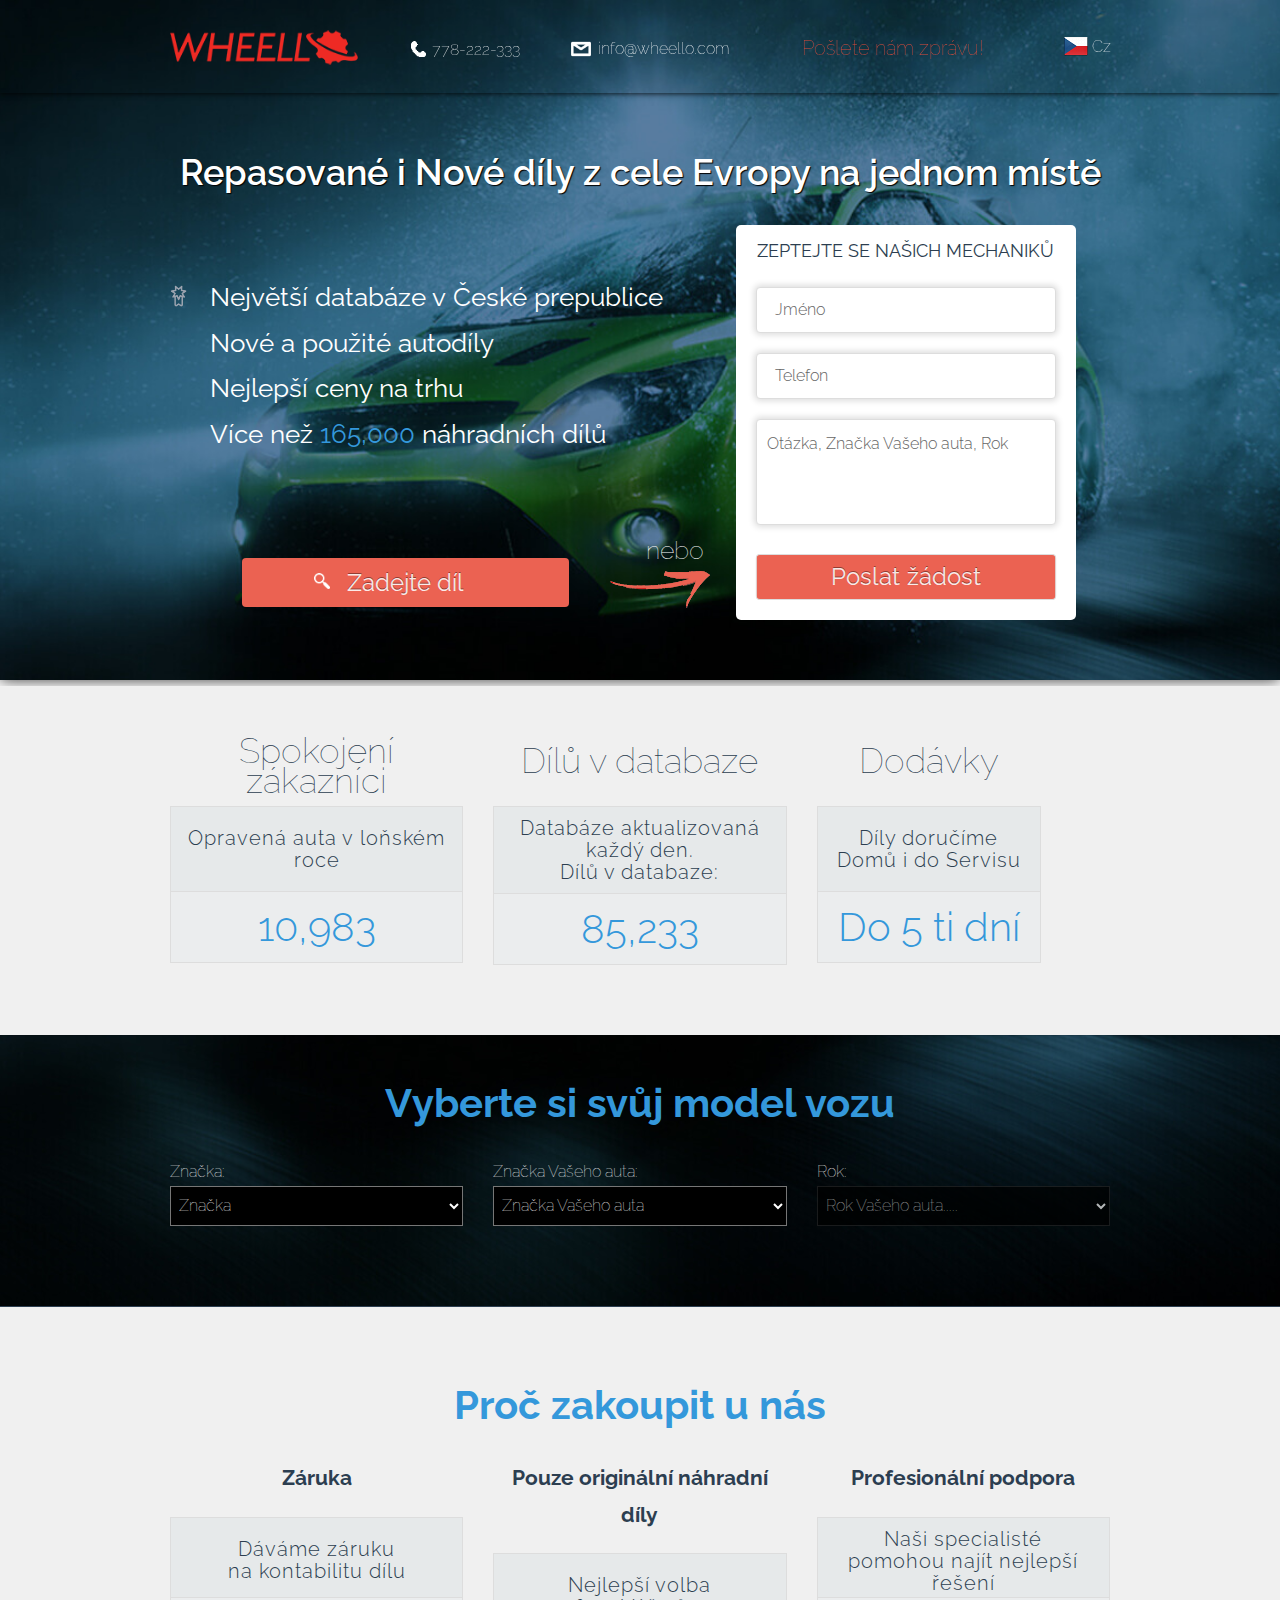
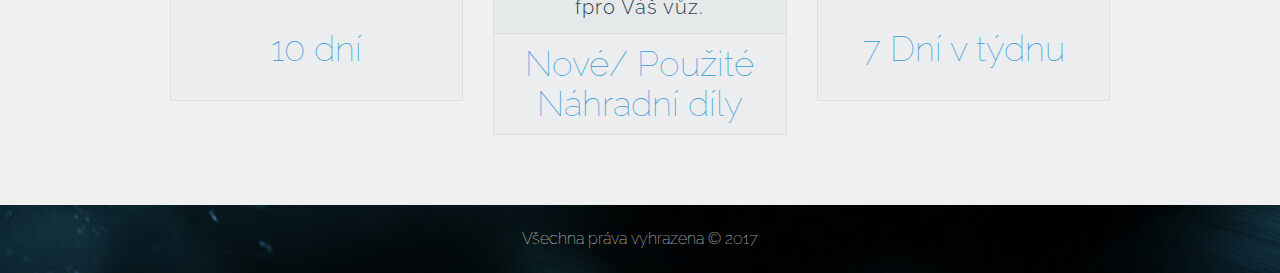
<file: index.html>
<!DOCTYPE html>
<html>

<head>

	<meta charset="utf-8">

	<title>Wheelo</title>
	<meta name="description" content="">

	<meta http-equiv="X-UA-Compatible" content="IE=edge">
	<meta name="viewport" content="width=device-width, initial-scale=1, maximum-scale=1">

	<link rel="icon" type="image/png" href="img/favicon/favicon-32x32.png" sizes="32x32" />
	<link rel="icon" type="image/png" href="img/favicon/favicon-16x16.png" sizes="16x16" />
	<link href="https://fonts.googleapis.com/css?family=Comfortaa:300,400,700%7COpen+Sans:300,400,600,600i,700" rel="stylesheet">

	<link rel="stylesheet" href="libs/remodal/remodal.css">
	<link rel="stylesheet" href="libs/remodal/theme-remodal.css">

	<link rel="stylesheet" href="css/main.min.css">

	<!-- Chrome, Firefox OS and Opera -->
	<meta name="theme-color" content="#000">
	<!-- Windows Phone -->
	<meta name="msapplication-navbutton-color" content="#000">
	<!-- iOS Safari -->
	<meta name="apple-mobile-web-app-status-bar-style" content="#000">

</head>

<body data-product='{ "price":135, "shipping": 20, "region": 1109  }'
	  data-config='{ "form": "form", "topQuantity": 3, "product": 2048, "page": "landing" }'
	  class="lang-en cz-wrapper">

	<header>
		<div class="sticky_header">
			<div class="container">
				<div class="row">
					<div class="col-md-3 col-sm-4 col-xs-12">
						<div class="wrap_logo">
							<a href="index.html#">
								<img src="img/logo.png" alt="Wheelo">
							</a>
						</div>
					</div>
					<div class="col-md-2 col-sm-3 col-xs-9">
						<div class="phone_wrap">
							<a href="tel:778-222-333"> <i class="phone-icn"></i>  778-222-333</a>
						</div>
						<div class="mail_wrap mail-mobile">
							<a href="mailto:info@wheello.com"><i class="mail-icn"></i> info@wheello.com</a>
						</div>
					</div>
					<div class="col-md-3 col-sm-3 mail-mobile-desctop">
						<div class="mail_wrap">
							<a href="mailto:info@wheello.com"><i class="mail-icn"></i> info@wheello.com</a>
						</div>
					</div>
					<div class="col-md-3 col-sm-4 padding-none">
						<div class="send_note">
							<a href="index.html#" class="toform">Pošlete nám zprávu!</a>
						</div>
					</div>
					<div class="col-md-1 col-sm-2 col-xs-3">
						<div class="lang-block">
							<a href="index.html#" class="lang-switcher">
								<img src="img/cz-icon.png" alt=""> Cz
							</a>
							<div class="lang-switcher-wrapper" style="display: none;">
								<div class="lang-close"></div>
								<div class="lang">
									<a href="index-en.html" class="lang-link"><img src="img/en-icon.png" alt=""> En</a>
									<a href="index.html" class="lang-link"><img src="img/cz-icon.png" alt=""> Cz</a>
									<div class="triangle triangle-bottom"></div>
								</div>
							</div>
						</div>
					</div>
				</div>
			</div>
		</div>

		<div class="about_and_order">
			<div class="container">
				<h1>Repasované i Nové díly z cele Evropy na jednom místě</h1>

				<div class="row">
					<div class="col-md-7 col-sm-7">
						<div class="wrap_about_text">
							<p>Největší databáze v České prepublice</p>
							<p class="mobile-hide">Nové a použité autodíly</p>
							<p>Nejlepší ceny na trhu</p>
							<p>Více než <span>165,000 </span> náhradních dílů</p>
						</div>
						<div class="find_or_ask_links">
							<a href="index.html#" class="find_header_link">Zadejte díl</a><!-- </a>&nbsp;OR &nbsp; --> <!-- <a href="#modal" class="ask_header_link">ASK SPECIALIST</a> -->
							<span class="find-or">nebo</span>
						</div>
					</div>
					<div class="col-md-5 col-sm-5">
						<div class="wrap_form_header">
								<p class="fz18">Zeptejte se našich mechaniků</p>
							<form class="main-form">
								<input id="your_name" type="text" placeholder="Jméno" required data-orderName>
								<input id="phone_number" type="text" placeholder="Telefon" required data-orderPhone>
								<textarea id="buyer_choose" name="" rows="3" placeholder="Otázka, Značka Vašeho auta, Rok" data-orderComment></textarea>
								<button class="btn" type="submit" data-orderSubmit>Poslat žádost</button>
							</form>
						</div>
					</div>
				</div>
			</div>
		</div>
	</header>

	<section class="counter">
		<div class="counter_wrap">
			<div class="container">
				<div class="row">
					<div class="col-md-4 col-sm-4">
						<div class="inner_counter_wrap">
							<h5>Spokojení zákazníci</h5>
								<p class="repaired">Opravená auta v loňském roce</p>
							<span id="1"></span>
						</div>
					</div>
					<div class="col-md-4 col-sm-4">

						<div class="inner_counter_wrap">
							<h5 class="inner-headline">Dílů v databaze</h5>
							<p>Databáze aktualizovaná každý den.<br>
								Dílů v databaze:</p>
							<span id="32000"></span>
						</div>
					</div>
					<div class="col-md-4 col-sm-4">
						<div class="inner_counter_wrap">
							<h5 class="inner-headline">Dodávky</h5>
							<p class="delivery">Díly doručíme<br>
								Domů i do Servisu</p>
							<span>Do 5 ti dní</span>
						</div>
					</div>
				</div>
			</div>
		</div>
	</section>

	<section class="select_model">
		<div class="container">
			<div class="row">
				<div class="col-md-12">
					<div class="wrap_select_header">
						<h2>Vyberte si svůj model vozu</h2>
					</div>
				</div>
			</div>
			<div class="row">
			<div class="car_select">
				<div class="col-md-4 col-sm-4 mb-10">
					<label>Značka:
						<select name="make" id="formmake">
							<option value="">Značka</option>
						</select>
					</label>
				</div>
				<div class="col-md-4 col-sm-4 mb-10">
					<label>Značka Vašeho auta:
						<select name="model" id="formmodel">
							<option value="">Značka Vašeho auta</option>
						</select>
					</label>
				</div>
				<div class="col-md-4 col-sm-4 mb-10">
					<label>Rok:
						<select disabled id="year_car">
							<option disabled selected>Rok Vašeho auta.....</option>
							<option value="2016">2016</option><option value="2015">2015</option><option value="2014">2014</option><option value="2013">2013</option><option value="2012">2012</option><option value="2011">2011</option><option value="2010">2010</option><option value="2009">2009</option><option value="2008">2008</option><option value="2007">2007</option><option value="2006">2006</option><option value="2005">2005</option><option value="2004">2004</option><option value="2003">2003</option><option value="2002">2002</option><option value="2001">2001</option><option value="2000">2000</option><option value="1999">1999</option><option value="1998">1998</option><option value="1997">1997</option><option value="1996">1996</option><option value="1995">1995</option><option value="1994">1994</option><option value="1993">1993</option><option value="1992">1992</option><option value="1991">1991</option><option value="1990">1990</option><option value="1989">1989</option><option value="1988">1988</option><option value="1987">1987</option><option value="1986">1986</option><option value="1985">1985</option><option value="1984">1984</option><option value="1983">1983</option><option value="1982">1982</option><option value="1981">1981</option><option value="1980">1980</option><option value="1979">1979</option><option value="1978">1978</option><option value="1977">1977</option><option value="1976">1976</option><option value="1975">1975</option><option value="1974">1974</option><option value="1973">1973</option><option value="1972">1972</option><option value="1971">1971</option><option value="1970">1970</option><option value="1969">1969</option><option value="1968">1968</option><option value="1967">1967</option><option value="1966">1966</option><option value="1965">1965</option><option value="1964">1964</option><option value="1963">1963</option><option value="1962">1962</option><option value="1961">1961</option><option value="1960">1960</option><option value="1959">1959</option><option value="1958">1958</option><option value="1957">1957</option><option value="1956">1956</option><option value="1955">1955</option><option value="1954">1954</option><option value="1953">1953</option><option value="1952">1952</option><option value="1951">1951</option><option value="1950">1950</option><option value="1949">1949</option><option value="1948">1948</option><option value="1947">1947</option><option value="1946">1946</option><option value="1945">1945</option><option value="1944">1944</option><option value="1943">1943</option><option value="1942">1942</option><option value="1941">1941</option><option value="1940">1940</option><option value="1939">1939</option><option value="1938">1938</option><option value="1937">1937</option><option value="1936">1936</option><option value="1935">1935</option><option value="1934">1934</option><option value="1933">1933</option><option value="1932">1932</option><option value="1931">1931</option><option value="1930">1930</option><option value="1929">1929</option><option value="1928">1928</option><option value="1927">1927</option><option value="1926">1926</option><option value="1925">1925</option><option value="1924">1924</option><option value="1923">1923</option><option value="1922">1922</option><option value="1921">1921</option><option value="1920">1920</option><option value="1919">1919</option><option value="1918">1918</option><option value="1917">1917</option><option value="1916">1916</option><option value="1915">1915</option><option value="1914">1914</option><option value="1913">1913</option><option value="1912">1912</option><option value="1911">1911</option><option value="1910">1910</option><option value="1909">1909</option><option value="1908">1908</option><option value="1907">1907</option><option value="1906">1906</option><option value="1905">1905</option><option value="1904">1904</option><option value="1903">1903</option><option value="1902">1902</option><option value="1901">1901</option></select>
						</select>
					</label>
				</div>
			</div>
		</div>
		</div>
	</section>

	<section class="choose_part" id="choose_p">
		<div class="container">
			<div class="row">
				<div class="col-md-12">
					<h2 class="choose-part-headline">Vyberte díl</h2>
				</div>
			</div>
		</div>
		<div class="container">
			<div class="row">
				<div class="col-md-4 col-sm-4">
					<div class="part_inner">
						<a href="index.html#" class="choose_part_link" id="click_mirror">
							<span>Osvětlení a zrcátka</span>
							<img src="img/mirrors.png" alt="Wheelo">
						</a>
					</div>
				</div>
				<div class="col-md-4 col-sm-4">
					<div class="part_inner">
						<a href="index.html#" class="choose_part_link" id="click_interior">
							<span>Interiér/stěrače/zástrčky/klimatizace</span>
							<img src="img/interior.png" alt="Wheelo">
						</a>
					</div>
				</div>
				<div class="col-md-4 col-sm-4">
					<div class="part_inner">
						<a href="index.html#" class="choose_part_link" id="click_electronic">
							<span>Elektrické díly</span>
							<img src="img/electronic.png" alt="Wheelo">
						</a>
					</div>
				</div>
			</div>
			<div class="row">
				<div class="col-md-4 col-sm-4">
					<div class="part_inner">
						<a href="index.html#" class="choose_part_link" id="click_transmission">
							<span>Převodovka</span>
							<img src="img/transmission.png" alt="Wheelo">
						</a>
					</div>
				</div>
				<div class="col-md-4 col-sm-4">
					<div class="part_inner">
						<a href="index.html#" class="choose_part_link" id="click_motor">
							<span>Části motoru</span>
							<img src="img/motor.png" alt="Wheelo">
						</a>
					</div>
				</div>
				<div class="col-md-4 col-sm-4">
					<div class="part_inner">
						<a href="index.html#" class="choose_part_link" id="click_delivery">
							<span>&nbsp;&nbsp;Podvozek a řízení&nbsp;&nbsp;</span>
							<img src="img/delivery.png" alt="Wheelo">
						</a>
					</div>
				</div>
			</div>
			<div class="row">
				<div class="col-md-4 col-sm-4">
					<div class="part_inner">
						<a href="index.html#" class="choose_part_link" id="click_wheels">
							<span>Kola a brzdové součástky</span>
							<img src="img/wheels.png" alt="Wheelo">
						</a>
					</div>
				</div>
				<div class="col-md-4 col-sm-4">
					<div class="part_inner">
						<a href="index.html#" class="choose_part_link" id="click_body">
							<span>Části karosérie, sklo</span>
							<img src="img/body-parts.png" alt="Wheelo">
						</a>
					</div>
				</div>
				<div class="col-md-4 col-sm-4">
					<div class="part_inner">
						<a href="index.html#" class="choose_part_link" id="click_cooling">
							<span>Chlazení / palivo / výfuk</span>
							<img src="img/cooling.png" alt="Wheelo">
						</a>
					</div>
				</div>
			</div>
		</div>
	</section>

	<section class="subcategory_light_mirrors">
		<div class="container">
			<div class="row">
				<div class="col-md-12">
					<div class="back_arrow">
						<a href="index.html#" class="back_to_choose_part" id="clear">&#8617; BACK</a>
					</div>
				</div>
			</div>
			<div class="row">
				<div class="col-md-12">
					<ul class="selected-item">
						<li><a href="index.html#">Osvětlení zavazadlového prostoru</a></li>
						<li><a href="index.html#">Brzdové světlo </a></li>
						<li><a href="index.html#">Zadní mlhovka</a></li>
						<li><a href="index.html#">Přední světlo</a></li>
						<li><a href="index.html#">Dálková světla</a></li>
						<li><a href="index.html#">Osvětlení SPZ</a></li>
						<li><a href="index.html#">Parkovací světla</a></li>
						<li><a href="index.html#">Osvětlení značky</a></li>
						<li><a href="index.html#">Dálková světla</a></li>
						<li><a href="index.html#">Osvětlení SPZ</a></li>
						<li><a href="index.html#">Parkovací světla</a></li>
						<li><a href="index.html#">Osvětlení značky</a></li>
						<li><a href="index.html#">Zadní světlo</a></li>
						<li><a href="index.html#">Přední odrazka</a></li>
						<li><a href="index.html#">Zpětná světla</a></li>
						<li><a href="index.html#">Sklopné osvětlení řídícího panelu</a></li>
						<li><a href="index.html#">Sklopné osvětlení motoru</a></li>
						<li><a href="index.html#">Zpětné zrcátko </a></li>
					</ul>
				</div>
			</div>
			<!--<div class="row">-->
				<!--<div class="col-md-12">-->
					<!--<div class="wrap_bottom_form">-->
						<!--<div class="value-input">-->
							<!--<p class="form-headline">You choosed:</p>-->
							<!--<b>Make:</b><span class="make-selection"></span>-->
							<!--<b>Model:</b><span class="model-selection"></span>-->
							<!--<b>Year:</b><span class="year-selection"></span>-->
							<!--<b>Spare:</b><span class="spare-selection"></span>-->
							<!--<p>Fill out the form and Our specialist will contact you</p>-->
						<!--</div>-->
					<!--<form>-->
						<!--<textarea name="text" id="get-info" cols="30" rows="10"></textarea>-->
						<!--<input type="text" placeholder="Your name">-->
						<!--<input type="email" placeholder="Phone number">-->
						<!--<button>Submit</button>-->
					<!--</form>-->
					<!--</div>-->
				<!--</div>-->
			<!--</div>-->
		</div>
	</section>
	<section class="subcategory_interior_wipers_plugs_aircon">
		<div class="container">
			<div class="row">
				<div class="col-md-12">
					<div class="back_arrow">
						<a href="index.html#" class="back_to_choose_part">&#8617; BACK</a>
					</div>
				</div>
			</div>
			<div class="row">
				<div class="col-sm-4">
					<ul class="selected-item">
						<li><a href="index.html#">AC-krabice </a></li>
						<li><a href="index.html#">AC čerpadlo </a></li>
						<li><a href="index.html#">Držák AC čerpadla</a></li>
						<li><a href="index.html#">AC sada </a></li>
						<li><a href="index.html#">Plynový pedál</a></li>
						<li><a href="index.html#">Spínač akcelerátoru</a></li>
						<li><a href="index.html#">Přívod vzduchu - plášť </a></li>
						<li><a href="index.html#">Přívod vzduchu - přední část</a></li>
						<li><a href="index.html#">Airbag - celý </a></li>
						<li><a href="index.html#">Airbag - elektroinstalační krabice</a></li>
						<li><a href="index.html#">Airbag - kroužek</a></li>
						<li><a href="index.html#">Airbag - vysílač</a></li>
						<li><a href="index.html#">Airbag - senzor</a></li>
						<li><a href="index.html#">Airbag - elektrický svazek</a></li>
						<li><a href="index.html#">Opěrka ruky</a></li>
						<li><a href="index.html#">Popelník</a></li>
						<li><a href="index.html#">Audio</a></li>
						<li><a href="index.html#">Zadní sedadlo</a></li>
						<li><a href="index.html#">Autokoberec</a></li>
						<li><a href="index.html#">Zásuvka bezpečnostního pásu</a></li>
						<li><a href="index.html#">Napínač bezpečnostního pásu</a></li>
						<li><a href="index.html#">Kabel kapoty</a></li>
						<li><a href="index.html#">Kryt zavazadlového prostoru</a></li>
						<li><a href="index.html#">Koberec do zavazadlového prostoru</a></li>
						<li><a href="index.html#">Brzdový pedál</a></li>
						<li><a href="index.html#">Kabely - různé</a></li>
						<li><a href="index.html#">Elektrické rozvody karburátoru</a></li>
						<li><a href="index.html#">Katalyzátor</a></li>
						<li><a href="index.html#">Stropní kryt</a></li>
						<li><a href="index.html#">Stropní světlo</a></li>
						<li><a href="index.html#">Centrální ovládací panel</a></li>
						<li><a href="index.html#">Prostřední sedadlo</a></li>
						<li><a href="index.html#">Zapalovač</a></li>
						<li><a href="index.html#">Spojka</a></li>
						<li><a href="index.html#">Kryt bez přístrojové desky</a></li>
						<li><a href="index.html#">Potah na kryt zavazadlového prostoru</a></li>
						<li><a href="index.html#">Držák na nápoje</a></li>
						<li><a href="index.html#">Přístrojová deska</a></li>
						<li><a href="index.html#">Přístrojová deska přední část</a></li>
						<li><a href="index.html#">Přístrojová deska celá</a></li>
						<li><a href="index.html#">Kryt přístrojové desky</a></li>
						<li><a href="index.html#">Dveřní kryt - 2dvéřové</a></li>
						<li><a href="index.html#">Zámek dveří</a></li>
						<li><a href="index.html#">Dvousedačka</a></li>
						<li><a href="index.html#">Elektrické hodiny</a></li>
						<li><a href="index.html#">Motor - vytápění auta</a></li>
					</ul>
				</div>
				<div class="col-sm-4">
					<ul class="selected-item">
						<li><a href="index.html#">Odpařovací filtr</a></li>
						<li><a href="index.html#">Ventilátor pro nasávání čerstvého vzduchu</a></li>
						<li><a href="index.html#">Tryska pro nasávání čerstvého vzduch</a></li>
						<li><a href="index.html#">Pohon předních stěračů </a></li>
						<li><a href="index.html#">Přední sedadla - 2dvéřové</a></li>
						<li><a href="index.html#">Přední sedadla - 4dvéřové</a></li>
						<li><a href="index.html#">Převodovka - zámek zapalování</a></li>
						<li><a href="index.html#">Palubní přihrádka</a></li>
						<li><a href="index.html#">Klapka palubní přihrádky</a></li>
						<li><a href="index.html#">Přihrádka na věci - rozdělovač</a></li>
						<li><a href="index.html#">Hlavová opěrka</a></li>
						<li><a href="index.html#">Ventilátor topení</a></li>
						<li><a href="index.html#">Kryt ventilátoru topení</a></li>
						<li><a href="index.html#">Hadice tepelné jednotky</a></li>
						<li><a href="index.html#">Kapota</a></li>
						<li><a href="index.html#">Běžný zámek zapalování</a></li>
						<li><a href="index.html#">Přívodní trubka</a></li>
						<li><a href="index.html#">Hever </a></li>
						<li><a href="index.html#">Regulátor hladiny</a></li>
						<li><a href="index.html#">Pohon stěračů světlomětů</a></li>
						<li><a href="index.html#">Zámková vložka</a></li>
						<li><a href="index.html#">Zajišťovací deska</a></li>
						<li><a href="index.html#">Lišta přístrojové desky</a></li>
						<li><a href="index.html#">Vnitřní lišty přístrojové desky </a></li>
						<li><a href="index.html#">Lišta pedálu - celá</a></li>
						<li><a href="index.html#">Kryt sloupku</a></li>
						<li><a href="index.html#">Deska - přístrojová deska</a></li>
						<li><a href="index.html#">Plášť vrtule</a></li>
						<li><a href="index.html#">Rádio - přední deska</a></li>
						<li><a href="index.html#">Rádio multi display </a></li>
						<li><a href="index.html#">Stojan u přední kapoty, guma</a></li>
						<li><a href="index.html#">Celý stěrač zadního skla</a></li>
						<li><a href="index.html#">Pohon stěrače zadního skla</a></li>
						<li><a href="index.html#">Spínač stěrače zadního skla</a></li>
						<li><a href="index.html#">Zadní police - celá</a></li>
						<li><a href="index.html#">Zadní police - podpěra</a></li>
						<li><a href="index.html#">Vnitřní zpětné zrcátko </a></li>
						<li><a href="index.html#">Otáčkoměr</a></li>
						<li><a href="index.html#">Kabel obrazovky, dvoudvéřové</a></li>
						<li><a href="index.html#">Ovladač obrazovky</a></li>
						<li><a href="index.html#">Přední bezpečnostní pásy</a></li>
						<li><a href="index.html#">Zadní bezpečnostní pásy</a></li>
						<li><a href="index.html#">Opěrka mezi sedadla</a></li>
						<li><a href="index.html#">Zadní police</a></li>
						<li><a href="index.html#">Boční hodiny celé</a></li>
						<li><a href="index.html#">Boční kryty zavazadlového prostoru</a></li>
					</ul>
				</div>
				<div class="col-sm-4">
					<ul class="selected-item">
						<li><a href="index.html#">Kolejnice posuvných dveří</a></li>
						<li><a href="index.html#">Reproduktory</a></li>
						<li><a href="index.html#">Tempomat</a></li>
						<li><a href="index.html#">Tempomat - krabice</a></li>
						<li><a href="index.html#">Tempomat - pohon </a></li>
						<li><a href="index.html#">Tempomat - spínač</a></li>
						<li><a href="index.html#">Tachometr </a></li>
						<li><a href="index.html#">Motorový postřikovač</a></li>
						<li><a href="index.html#">Postřikovač w - pohon </a></li>
						<li><a href="index.html#">Řídící sloupek</a></li>
						<li><a href="index.html#">Řídící sloupek celý</a></li>
						<li><a href="index.html#">Kloub řízení</a></li>
						<li><a href="index.html#">Volant - typ airbagu (bez airbagu) </a></li>
						<li><a href="index.html#">Potah volantu</a></li>
						<li><a href="index.html#">Zámek volantu</a></li>
						<li><a href="index.html#">Podstavec zámku volantu</a></li>
						<li><a href="index.html#">Střešní okno - nepůvodní</a></li>
						<li><a href="index.html#">Střešní okno - původní </a></li>
						<li><a href="index.html#">Pohon střešního okna </a></li>
						<li><a href="index.html#">Části střešního okna</a></li>
						<li><a href="index.html#">Sluneční clona</a></li>
						<li><a href="index.html#">Spínač - combi </a></li>
						<li><a href="index.html#">Spínač - osvětlení přístrojové desky</a></li>
						<li><a href="index.html#">Spínač - dveře</a></li>
						<li><a href="index.html#">Spínač - elektrické vyhřívání skel</a></li>
						<li><a href="index.html#">Spínač - ventilátor</a></li>
						<li><a href="index.html#">Spínač - nebezpečí</a></li>
						<li><a href="index.html#">Spínač - kontrolka </a></li>
						<li><a href="index.html#">Spínač - seřizovač hladiny</a></li>
						<li><a href="index.html#">Spínač - světlo </a></li>
						<li><a href="index.html#">Spínač - světlo - stěrač </a></li>
						<li><a href="index.html#">Spínač - seřizovač světel</a></li>
						<li><a href="index.html#">Spínač - světla </a></li>
						<li><a href="index.html#">Spínač - vyhřívání sedadel</a></li>
						<li><a href="index.html#">Spínač - střešní okno</a></li>
						<li><a href="index.html#">Spínač - různé </a></li>
						<li><a href="index.html#">Spínač - okna </a></li>
						<li><a href="index.html#">Spínač - stěrač </a></li>
						<li><a href="index.html#">Tachografy</a></li>
						<li><a href="index.html#">Hydraulické čelo</a></li>
						<li><a href="index.html#">Napínač rozodového řemene</a></li>
						<li><a href="index.html#">Sada nářadí</a></li>
						<li><a href="index.html#">Čalounění</a></li>
						<li><a href="index.html#">Vnější zpětné zrcátko - spínač </a></li>
						<li><a href="index.html#">Rameno stěrače</a></li>
						<li><a href="index.html#">Propojení stěračů</a></li>
					</ul>
				</div>

			</div>
		</div>
	</section>

	<section class="subcategory_electronic_parts">
		<div class="container">
			<div class="row">
				<div class="col-md-12">
					<div class="back_arrow">
						<a href="index.html#" class="back_to_choose_part">&#8617; BACK</a>
					</div>
				</div>
			</div>
			<div class="row">
				<div class="col-sm-6">
					<ul class="selected-item">
						<li><a href="index.html#">ABS - elektroinstalační krabice</a></li>
						<li><a href="index.html#">Snímač množství vzduchu </a></li>
						<li><a href="index.html#">Ventil přívodu vzduchu</a></li>
						<li><a href="index.html#">Anténa </a></li>
						<li><a href="index.html#">Zesilovač antény</a></li>
						<li><a href="index.html#">Anténový kabel</a></li>
						<li><a href="index.html#">Protiskluzový systém - nádoba</a></li>
						<li><a href="index.html#">Protiskluzový systém - trubky - hadice</a></li>
						<li><a href="index.html#">Protiskluzový systém - čerpadlo</a></li>
						<li><a href="index.html#">Protiskluzový systém - vysílač</a></li>
						<li><a href="index.html#">Protiskluzový systém - jednotka</a></li>
						<li><a href="index.html#">Centrální zamykání - čerpadlo</a></li>
						<li><a href="index.html#">Centrální zamykání  - vysílač</a></li>
						<li><a href="index.html#">Řídicí jednotka centrálního zamykání</a></li>
						<li><a href="index.html#">Řídicí krabice</a></li>
						<li><a href="index.html#">Řídící panel</a></li>
						<li><a href="index.html#">Řídící vysílač</a></li>
						<li><a href="index.html#">Elektrická cívka</a></li>
						<li><a href="index.html#">Kompresorové čerpadlo</a></li>
						<li><a href="index.html#">Různé ovladače</a></li>
						<li><a href="index.html#">Ovladač</a></li>
						<li><a href="index.html#">Kryt rozdělovače</a></li>
						<li><a href="index.html#">Rozdělovač vstřikovacího čerpadla</a></li>
						<li><a href="index.html#">Rozdělovač, elektroinstalační krabice </a></li>
						<li><a href="index.html#">EGR ventil </a></li>
						<li><a href="index.html#">Různé elektrické díly</a></li>
						<li><a href="index.html#">Externí indikátor teploty</a></li>
						<li><a href="index.html#">Přední mlhovka</a></li>
						<li><a href="index.html#">Palivo - odpojovač</a></li>
						<li><a href="index.html#">Tavná pojistka</a></li>
						<li><a href="index.html#">Klakson</a></li>
						<li><a href="index.html#">Řídící jednotka imobilizéru</a></li>
					</ul>
				</div>
				<div class="col-sm-6">
					<ul class="selected-item">
						<li><a href="index.html#">Blinkr - přední </a></li>
						<li><a href="index.html#">Blinkr - zadní </a></li>
						<li><a href="index.html#">Vstřikování - počítač</a></li>
						<li><a href="index.html#">Snímač klepání</a></li>
						<li><a href="index.html#">Kontrolka - seřízení motoru </a></li>
						<li><a href="index.html#">Řídící jednotka osvětlení </a></li>
						<li><a href="index.html#">Music box s vysílačem</a></li>
						<li><a href="index.html#">Navigace/části</a></li>
						<li><a href="index.html#">Přední parkovací senzor</a></li>
						<li><a href="index.html#">Zadní parkovací senzor</a></li>
						<li><a href="index.html#">Řídící jednotka PDC (systém kontroly vzdálenosti)</a></li>
						<li><a href="index.html#">Elektroinstalační krabice posilovače řízení</a></li>
						<li><a href="index.html#">Vysílač - 12 - 24 v</a></li>
						<li><a href="index.html#">Vysílač - přídavná dálková světla</a></li>
						<li><a href="index.html#">Vysílač - elektrické ovládaní obrazovky</a></li>
						<li><a href="index.html#">Vysílač - blinkr</a></li>
						<li><a href="index.html#">Vysílač - vstřikování</a></li>
						<li><a href="index.html#">Vysílač - světlo</a></li>
						<li><a href="index.html#">Vysílač - nabíjení</a></li>
						<li><a href="index.html#">Vysílač - předhřívání </a></li>
						<li><a href="index.html#">Vysílač - normální start</a></li>
						<li><a href="index.html#">Vysílač - časovač</a></li>
						<li><a href="index.html#">Vysílač - různé</a></li>
						<li><a href="index.html#">Vysílač - stěrač </a></li>
						<li><a href="index.html#">Napájení obrazovky</a></li>
						<li><a href="index.html#">Stop - start - motor</a></li>
						<li><a href="index.html#">Stop - start spínač</a></li>
						<li><a href="index.html#">Spínač škrticí klapky  </a></li>
						<li><a href="index.html#">Kabelová síť - celá</a></li>
						<li><a href="index.html#">Kabelová síť - přístrojová deska</a></li>
						<li><a href="index.html#">Kabelová síť - přední</a></li>
						<li><a href="index.html#">Kabelová síť - zadní</a></li>
					</ul>
				</div>


			</div>
		</div>
	</section>

	<section class="subcategory_transmission">
		<div class="container">
			<div class="row">
				<div class="col-md-12">
					<div class="back_arrow">
						<a href="index.html#" class="back_to_choose_part">&#8617; BACK</a>
					</div>
				</div>
			</div>
			<div class="row">
				<div class="col-sm-6">
					<ul class="selected-item">
						<li><a href="index.html#">Automatická převodovka - elektroinstalační krabice</a></li>
						<li><a href="index.html#">Části automatické převodovky</a></li>
						<li><a href="index.html#">Skříň automatické převodovky</a></li>
						<li><a href="index.html#">Kryt jednodílné (banjo) nápravy</a></li>
						<li><a href="index.html#">Kryt jednodílné (banjo) nápravy - pohon 4x4</a></li>
						<li><a href="index.html#">Skříň setrvačníku</a></li>
						<li><a href="index.html#">Spojka - kryt </a></li>
						<li><a href="index.html#">Spojka - ERM</a></li>
						<li><a href="index.html#">Spojka - deska </a></li>
						<li><a href="index.html#">Kabel spojky</a></li>
						<li><a href="index.html#">Hlava válce spojky</a></li>
						<li><a href="index.html#">Pracovní válec spojky</a></li>
						<li><a href="index.html#">Diferenciální člen - přední pohon 4x4</a></li>
						<li><a href="index.html#">Hnací hřídel - přední </a></li>
						<li><a href="index.html#">Hnací hřídel - vnitřní zadní kloub</a></li>
						<li><a href="index.html#">Hnací hřídel - vnější zadní kloub</a></li>
						<li><a href="index.html#">Hnací hřídel - zadní </a></li>
						<li><a href="index.html#">Hnací hřídel - vnitřní přední kloub</a></li>
						<li><a href="index.html#">Hnací hřídel - vnější přední kloub</a></li>
						<li><a href="index.html#">Expanzní nádoba</a></li>
						<li><a href="index.html#">Setrvačník </a></li>
						<li><a href="index.html#">Setrvačník+ spojka</a></li>
						<li><a href="index.html#">Setrvačník - automatický</a></li>
						<li><a href="index.html#">Setrvačníkový náboj kola - 4x4</a></li>
						<li><a href="index.html#">Přední náprava - 4x4</a></li>
						<li><a href="index.html#">Přední náboj kola</a></li>
						<li><a href="index.html#">Převodovka - krycí deska</a></li>
					</ul>
				</div>
				<div class="col-sm-6">
					<ul class="selected-item">
						<li><a href="index.html#">Převodovka - kabel</a></li>
						<li><a href="index.html#">Převodovka - manžeta</a></li>
						<li><a href="index.html#">Převodovka - hlavice </a></li>
						<li><a href="index.html#">Převodovka - různé díly</a></li>
						<li><a href="index.html#">Spínač převodovky</a></li>
						<li><a href="index.html#">5stupňová řadicí páka</a></li>
						<li><a href="index.html#">Automatická převodovka</a></li>
						<li><a href="index.html#">Skřín převodovky - manuální </a></li>
						<li><a href="index.html#">Skřín převodovky - člen</a></li>
						<li><a href="index.html#">Skřín převodovky - podstavec</a></li>
						<li><a href="index.html#">Skříň převodovky - spodní kryt</a></li>
						<li><a href="index.html#">Řadicí páka</a></li>
						<li><a href="index.html#">Řadicí páka - 5 stupňů</a></li>
						<li><a href="index.html#">Řadicí páka - sloupek řízení</a></li>
						<li><a href="index.html#">Řadicí páka - sloupek řízení 4 rychlosti</a></li>
						<li><a href="index.html#">Hard disc vrtule</a></li>
						<li><a href="index.html#">Hnací hřídel </a></li>
						<li><a href="index.html#">Sestava zadní nápravy - celá </a></li>
						<li><a href="index.html#">Sestava zadní nápravy - kus </a></li>
						<li><a href="index.html#">Zadní náboj kola</a></li>
						<li><a href="index.html#">Zadní hřídel - levá </a></li>
						<li><a href="index.html#">Zadní hřídel - pravá </a></li>
						<li><a href="index.html#">Zadní hřídel - stejné </a></li>
						<li><a href="index.html#">Vřeteno - přední </a></li>
						<li><a href="index.html#">Vřeteno - zadní </a></li>
						<li><a href="index.html#">Převod - skříň převodovky</a></li>
					</ul>
				</div>
			</div>
		</div>
	</section>

	<section class="subcategory_motor">
		<div class="container">
			<div class="row">
				<div class="col-md-12">
					<div class="back_arrow">
						<a href="index.html#" class="back_to_choose_part">&#8617; BACK</a>
					</div>
				</div>
			</div>
			<div class="row">
				<div class="col-sm-4">
					<ul class="selected-item">
						<li><a href="index.html#">Táhlo akcelerátoru</a></li>
						<li><a href="index.html#">Vzduchový filtr</a></li>
						<li><a href="index.html#">Vzduchová hadice</a></li>
						<li><a href="index.html#">Alternátor </a></li>
						<li><a href="index.html#">Podstravec alternátoru</a></li>
						<li><a href="index.html#">Automatický konvertor</a></li>
						<li><a href="index.html#">Vačkový hřídel</a></li>
						<li><a href="index.html#">Řemenice na vačkový hřídel</a></li>
						<li><a href="index.html#">Karburátor</a></li>
						<li><a href="index.html#">Centrální tryska</a></li>
						<li><a href="index.html#">Táhlo sytiče</a></li>
						<li><a href="index.html#">Oběhové čerpadlo</a></li>
						<li><a href="index.html#">Spojka - sestava </a></li>
						<li><a href="index.html#">Řemenice klikové hřídele</a></li>
						<li><a href="index.html#">Posilovač řemenice klikové hřídele</a></li>
						<li><a href="index.html#">Kliková hřídel</a></li>
						<li><a href="index.html#">Hlava válce</a></li>
						<li><a href="index.html#">Rozdělovač</a></li>
						<li><a href="index.html#">Měřič úspory paliva</a></li>
						<li><a href="index.html#">Motor </a></li>
						<li><a href="index.html#">Motor - detaily motoru</a></li>
						<li><a href="index.html#">Motorový blok</a></li>
						<li><a href="index.html#">Příčník motoru - přední</a></li>
						<li><a href="index.html#">Kapota motoru</a></li>
						<li><a href="index.html#">Podstavec motoru</a></li>
						<li><a href="index.html#">Štít motoru</a></li>
						<li><a href="index.html#">Stabilizátor motoru</a></li>
					</ul>
				</div>
				<div class="col-sm-4">
					<ul class="selected-item">


						<li><a href="index.html#">Přední řetěz</a></li>
						<li><a href="index.html#">Převodovka - elektroinstalační krabice</a></li>
						<li><a href="index.html#">Tepelná skříň levá</a></li>
						<li><a href="index.html#">Tepelná skříň pravá</a></li>
						<li><a href="index.html#">Ochrana proti teplu</a></li>
						<li><a href="index.html#">Vysokotlaké čerpadlo</a></li>
						<li><a href="index.html#">Vstřikovací filtr</a></li>
						<li><a href="index.html#">Jednobodové vstřikování</a></li>
						<li><a href="index.html#">Sada na vstřikování</a></li>
						<li><a href="index.html#">Hadice intercooler </a></li>
						<li><a href="index.html#">Nádoba regulátoru hladiny</a></li>
						<li><a href="index.html#">Části regulátoru hladiny</a></li>
						<li><a href="index.html#">Čerpadlo regulátoru hladiny</a></li>
						<li><a href="index.html#">Ventil regulátoru hladiny</a></li>
						<li><a href="index.html#">Sběrné potrubí</a></li>
						<li><a href="index.html#">Přívod sběrného potrubí</a></li>
						<li><a href="index.html#">Vývod sběrného potrubí</a></li>
						<li><a href="index.html#">Tryska </a></li>
						<li><a href="index.html#">Trubice trysky</a></li>
						<li><a href="index.html#">Olejoměr w - tisk</a></li>
						<li><a href="index.html#">Spínač tlaku oleje</a></li>
						<li><a href="index.html#">Olejové čerpadlo</a></li>
						<li><a href="index.html#">Chladič oleje</a></li>
						<li><a href="index.html#">Chladič oleje - součástka</a></li>
						<li><a href="index.html#">Chladič oleje- hadice</a></li>
						<li><a href="index.html#">Měrka oleje - trubka</a></li>

					</ul>
				</div>
				<div class="col-sm-4">
					<ul class="selected-item">

						<li><a href="index.html#">Olejová vana</a></li>
						<li><a href="index.html#">Olejový filtr - podpěra </a></li>
						<li><a href="index.html#">Panhardova tyč</a></li>
						<li><a href="index.html#">Píst</a></li>
						<li><a href="index.html#">Chladič posilovače řízení</a></li>
						<li><a href="index.html#">Předhřívání</a></li>
						<li><a href="index.html#">Tlakový akumulátor</a></li>
						<li><a href="index.html#">Vstřikování vyrovnávávací tlakové nádoby</a></li>
						<li><a href="index.html#">Regulátor tlaku</a></li>
						<li><a href="index.html#">Elektromagnetický tlakový ventil</a></li>
						<li><a href="index.html#">Kabel tachoměru</a></li>
						<li><a href="index.html#">Nádoba postřikovače</a></li>
						<li><a href="index.html#">Startér </a></li>
						<li><a href="index.html#">Zdvih kola</a></li>
						<li><a href="index.html#">Kryt termostatu</a></li>
						<li><a href="index.html#">Kryt škrticí klapky</a></li>
						<li><a href="index.html#">Kryt vačkového hřídele</a></li>
						<li><a href="index.html#">Bodový senzor</a></li>
						<li><a href="index.html#">Turbodmychadlo</a></li>
						<li><a href="index.html#">Chladič turba</a></li>
						<li><a href="index.html#">Turbo hadice</a></li>
						<li><a href="index.html#">Vakuová měrka</a></li>
						<li><a href="index.html#">Vakuové čerpadlo</a></li>
						<li><a href="index.html#">Kryt ventilu</a></li>
						<li><a href="index.html#">Obtokový ventil turbodmychadla</a></li>
						<li><a href="index.html#">Vodní čerpadlo</a></li>
					</ul>
				</div>
			</div>
		</div>
	</section>

	<section class="subcategory_delivery">
		<div class="container">
			<div class="row">
				<div class="col-md-12">
					<div class="back_arrow">
						<a href="index.html#" class="back_to_choose_part">&#8617; BACK</a>
					</div>
				</div>
			</div>
			<div class="row">
				<div class="col-sm-6">
					<ul class="selected-item">
						<li><a href="index.html#">Kulový kloub</a></li>
						<li><a href="index.html#">Příčník motoru - zadní</a></li>
						<li><a href="index.html#">Sestava přední nápravy - různé části</a></li>
						<li><a href="index.html#">Sestava přední nápravy - celá 4x4</a></li>
						<li><a href="index.html#">Přední prut </a></li>
						<li><a href="index.html#">Přední prut - celý </a></li>
						<li><a href="index.html#">Přední tlumič </a></li>
						<li><a href="index.html#">Přední tlumič - horní ložisko </a></li>
						<li><a href="index.html#">Přední vinutá pružina - levá</a></li>
						<li><a href="index.html#">Přední vinutá pružina - pravá</a></li>
						<li><a href="index.html#">Přední vinutá pružina -  stejné </a></li>
						<li><a href="index.html#">Přední listová pružina</a></li>
						<li><a href="index.html#">Rameno řemenice</a></li>
						<li><a href="index.html#">Blatníky</a></li>
						<li><a href="index.html#">Oscilační tlumič</a></li>
						<li><a href="index.html#">Válec posilovače řízení</a></li>
						<li><a href="index.html#">Hadice posilovače řázení</a></li>
						<li><a href="index.html#">Čerpadlo posilovače řízení</a></li>
						<li><a href="index.html#">Stojan čerpadla posilovače řízení</a></li>
						<li><a href="index.html#">Jímka posilovače řízení</a></li>
						<li><a href="index.html#">Zadní prut</a></li>
						<li><a href="index.html#">Zadní prut - celý </a></li>
						<li><a href="index.html#">Zadní tlumič</a></li>
						<li><a href="index.html#">Zadní pružina - spirálová </a></li>
						<li><a href="index.html#">Přední pružina - listová</a></li>
					</ul>
				</div>
				<div class="col-sm-6">
					<ul class="selected-item">
						<li><a href="index.html#">Tlumič - přední </a></li>
						<li><a href="index.html#">Tlumič - zadní </a></li>
						<li><a href="index.html#">Boční klapka - pravá</a></li>
						<li><a href="index.html#">Součástka pružiny</a></li>
						<li><a href="index.html#">Součástka pružiny - hydro</a></li>
						<li><a href="index.html#">Sada pružin - snižovací</a></li>
						<li><a href="index.html#">Stabilizátor - přední</a></li>
						<li><a href="index.html#">Stabilizátor - zadní</a></li>
						<li><a href="index.html#">Přední stabilizátor</a></li>
						<li><a href="index.html#">Zadní stabilizátor</a></li>
						<li><a href="index.html#">Řízení </a></li>
						<li><a href="index.html#">Řídící jednotka řízení</a></li>
						<li><a href="index.html#">Tlumič převodovky řízení</a></li>
						<li><a href="index.html#">Řídící tyč</a></li>
						<li><a href="index.html#">Hlava příčného táhla řízení</a></li>
						<li><a href="index.html#">Torzní tyč - levá</a></li>
						<li><a href="index.html#">Torzní tyč - pravá</a></li>
						<li><a href="index.html#">Torzní tyč - stejné</a></li>
						<li><a href="index.html#">Variátor - přední</a></li>
						<li><a href="index.html#">Variátor - zadní</a></li>
						<li><a href="index.html#">Rovběžníková náprava - spodní přední  </a></li>
						<li><a href="index.html#">Rovběžníková náprava - horní přední</a></li>
						<li><a href="index.html#">Rovběžníková náprava - zadní</a></li>
						<li><a href="index.html#">Rovběžníková náprava - horní zadní</a></li>
					</ul>
				</div>
			</div>
		</div>
	</section>

	<section class="subcategory_wheels">
		<div class="container">
			<div class="row">
				<div class="col-md-12">
					<div class="back_arrow">
						<a href="index.html#" class="back_to_choose_part">&#8617; BACK</a>
					</div>
				</div>
			</div>
			<div class="row">
				<div class="col-sm-6">
					<ul class="selected-item">
						<li><a href="index.html#">A l b - brzdové díly</a></li>
						<li><a href="index.html#">A l b - čerpadlo</a></li>
						<li><a href="index.html#">Abs - brzdové díly</a></li>
						<li><a href="index.html#">Abs - čerpadlo </a></li>
						<li><a href="index.html#">Abs - senzor </a></li>
						<li><a href="index.html#">Automatika - hadice - trubky</a></li>
						<li><a href="index.html#">Brzda - posilovač </a></li>
						<li><a href="index.html#">Brzda - hlava válce </a></li>
						<li><a href="index.html#">Brzda - zadní ventil</a></li>
						<li><a href="index.html#">Brzdový třmen </a></li>
						<li><a href="index.html#">Brzdový třmen - přední levý </a></li>
						<li><a href="index.html#">Brzdový třmen - přední pravý</a></li>
						<li><a href="index.html#">Brzdový třmen -zadní levý</a></li>
						<li><a href="index.html#">Brzdový třmen - zadní pravý</a></li>
						<li><a href="index.html#">Brzdový třmen - větraný</a></li>
						<li><a href="index.html#">Brzdový třmen - větraný zadní levý</a></li>
						<li><a href="index.html#">Brzdový třmen - větraný zadní pravý</a></li>

					</ul>
				</div>
				<div class="col-sm-6">
					<ul class="selected-item">
						<li><a href="index.html#">Brzdový třmen - větraný přední levý </a></li>
						<li><a href="index.html#">Brzdový třmen - větraný přední pravý </a></li>
						<li><a href="index.html#">Brzdová destička</a></li>
						<li><a href="index.html#">Přední brzdové lanko</a></li>
						<li><a href="index.html#">Zadní brzdové lanko</a></li>
						<li><a href="index.html#">Regulátor brzd</a></li>
						<li><a href="index.html#">Přední ochrana proti prachu</a></li>
						<li><a href="index.html#">Zadní ochrana proti prachu</a></li>
						<li><a href="index.html#">Ruční brzda</a></li>
						<li><a href="index.html#">Ruční brzda - pedál</a></li>
						<li><a href="index.html#">Ráfky - doplňky </a></li>
						<li><a href="index.html#">Ráfky </a></li>
						<li><a href="index.html#">Ráfky - hliník </a></li>
						<li><a href="index.html#">Ráfky - sport</a></li>
						<li><a href="index.html#">Náhradní pneumatika</a></li>
						<li><a href="index.html#">Válec kolové brzdy</a></li>
						<li><a href="index.html#">Uzly kol - šrouby </a></li>
					</ul>
				</div>
			</div>
		</div>
	</section>

	<section class="subcategory_body">
		<div class="container">
			<div class="row">
				<div class="col-md-12">
					<div class="back_arrow">
						<a href="index.html#" class="back_to_choose_part">&#8617; BACK</a>
					</div>
				</div>
			</div>
			<div class="row">
				<div class="col-sm-4">
					<ul class="selected-item">
						<li><a href="index.html#">Přívod vzduchu - zadní</a></li>
						<li><a href="index.html#">Lišta proti poškrábání</a></li>
						<li><a href="index.html#">Znaky</a></li>
						<li><a href="index.html#">Kryt baterie</a></li>
						<li><a href="index.html#">Spodní část zavazadlového prostoru</a></li>
						<li><a href="index.html#">Roh nárazníku</a></li>
						<li><a href="index.html#">Klakson nárazníku</a></li>
						<li><a href="index.html#">Posilovač nárazníku</a></li>
						<li><a href="index.html#">Centrální zámek </a></li>
						<li><a href="index.html#">Centrální zámek - části</a></li>
						<li><a href="index.html#">Ozdobná lišta</a></li>
						<li><a href="index.html#">Ozdobná lišta - dveře</a></li>
						<li><a href="index.html#">Ozdobná lišta - křídlo</a></li>
						<li><a href="index.html#">Dveře </a></li>
						<li><a href="index.html#">Spodní dveřní závěsy</a></li>
						<li><a href="index.html#">Horní dveřní závěsy</a></li>
						<li><a href="index.html#">Gumová dveřní lišta - 4dvéřový</a></li>
						<li><a href="index.html#">Dveřní zarážka</a></li>
						<li><a href="index.html#">Okenní clona ve dveřích</a></li>
						<li><a href="index.html#">Rukojeť dveří </a></li>
						<li><a href="index.html#">Odkapávací lišta</a></li>
						<li><a href="index.html#">Předek -celý</a></li>
						<li><a href="index.html#">Přední kapota</a></li>
						<li><a href="index.html#">Přední nárazník- celý</a></li>
						<li><a href="index.html#">Přední nárazník - stojan na pneumatiku</a></li>

					</ul>
				</div>
				<div class="col-sm-4">
					<ul class="selected-item">
						<li><a href="index.html#">Přední nárazník - neošetřený </a></li>
						<li><a href="index.html#">Přední plášť</a></li>
						<li><a href="index.html#">Tlumič přední kapoty </a></li>
						<li><a href="index.html#">Přední deska</a></li>
						<li><a href="index.html#">Přední deska</a></li>
						<li><a href="index.html#">Přední spoiler</a></li>
						<li><a href="index.html#">Přední levý blatník</a></li>
						<li><a href="index.html#">Přední pravý blatník</a></li>
						<li><a href="index.html#">Víčko nádrže</a></li>
						<li><a href="index.html#">Rukojeť - vnější </a></li>
						<li><a href="index.html#">Rukojeť - vnitřní </a></li>
						<li><a href="index.html#">Rukojeť - posuvná</a></li>
						<li><a href="index.html#">Hardtop</a></li>
						<li><a href="index.html#">Závěsy - posuvné dveře</a></li>
						<li><a href="index.html#">Zámek kapoty</a></li>
						<li><a href="index.html#">Kryt náboje kola</a></li>
						<li><a href="index.html#">Závěsy náboje kola</a></li>
						<li><a href="index.html#">Plastové vnitřní křídlo</a></li>
						<li><a href="index.html#">Zadní nárazník - celý </a></li>
						<li><a href="index.html#">Zadní nárazník - stojan na pneumatiku</a></li>
						<li><a href="index.html#">Zadní nárazník - neošetřený </a></li>
						<li><a href="index.html#">Zadní kapota</a></li>
						<li><a href="index.html#">Lanko zadní kapoty</a></li>
						<li><a href="index.html#">Závěsy zadní kapoty</a></li>

					</ul>
				</div>
				<div class="col-sm-4">
					<ul class="selected-item">
						<li><a href="index.html#">Tlumič zadní kapoty </a></li>
						<li><a href="index.html#">Zadní panel w - světla</a></li>
						<li><a href="index.html#">Clona zadního bočního skla</a></li>
						<li><a href="index.html#">Zadní spoiler</a></li>
						<li><a href="index.html#">Clona zadního skla</a></li>
						<li><a href="index.html#">Levé zpětné zrcátko</a></li>
						<li><a href="index.html#">Pravé zpětné zrcátko</a></li>
						<li><a href="index.html#">Hagusy</a></li>
						<li><a href="index.html#">Různé gumové lišty</a></li>
						<li><a href="index.html#">Boční kryty 4dvéřové</a></li>
						<li><a href="index.html#">Boční dveře - levé</a></li>
						<li><a href="index.html#">Boční dveře- pravé</a></li>
						<li><a href="index.html#">Boční klapka - levá</a></li>
						<li><a href="index.html#">Boční spoiler</a></li>
						<li><a href="index.html#">Posuvné dveře - levé</a></li>
						<li><a href="index.html#">Posuvné dveře - pravé</a></li>
						<li><a href="index.html#">Náhradní kolo - podstavec </a></li>
						<li><a href="index.html#">Ochranná deska proti kamenům</a></li>
						<li><a href="index.html#">Panel nákladního prostoru - neošetřený</a></li>
						<li><a href="index.html#">Dveře nákladního prostoru</a></li>
						<li><a href="index.html#">Torpédo deska</a></li>
						<li><a href="index.html#">Tažná koule</a></li>
						<li><a href="index.html#">Trojúhelníková okenní clona</a></li>
						<li><a href="index.html#">Podstavec klenby křídla</a></li>
						<li><a href="index.html#"Vyložení křídla</a></li>
					</ul>
				</div>
			</div>
		</div>
	</section>

	<section class="subcategory_cooling">
		<div class="container">
			<div class="row">
				<div class="col-md-12">
					<div class="back_arrow">
						<a href="index.html#" class="back_to_choose_part">&#8617; BACK</a>
					</div>
				</div>
			</div>
			<div class="row">
				<div class="col-sm-6">
					<ul class="selected-item">
						<li><a href="index.html#">Katalyzátor/ Filtr pevných částic </a></li>
						<li><a href="index.html#">Čerpadlo katalyzátoru</a></li>
						<li><a href="index.html#">Dieselové čerpadlo</a></li>
						<li><a href="index.html#">Podstavec dieselového čerpadla</a></li>
						<li><a href="index.html#">Přívodní výfukové potrubí</a></li>
						<li><a href="index.html#">Podávací čerpadlo</a></li>
						<li><a href="index.html#">Přední mřížka</a></li>
						<li><a href="index.html#">Palivový filtr</a></li>
						<li><a href="index.html#">Palivové čerpadlo</a></li>
						<li><a href="index.html#">Regulace ohřívání </a></li>
						<li><a href="index.html#">Odolnost vůči teplu</a></li>
						<li><a href="index.html#">Regulátor ohřívání</a></li>
						<li><a href="index.html#">Kohoutek ohřívání</a></li>
						<li><a href="index.html#">Ohřívací jednotka - plášť</a></li>
						<li><a href="index.html#">Ohřívací jednotka - celá</a></li>
						<li><a href="index.html#">Tepelný element</a></li>

					</ul>
				</div>
				<div class="col-sm-6">
					<ul class="selected-item">
						<li><a href="index.html#">Lambda sonda </a></li>
						<li><a href="index.html#">Chladič </a></li>
						<li><a href="index.html#">Chladič - zásobník vzduchu vnitřní</a></li>
						<li><a href="index.html#">Chladič - hadice </a></li>
						<li><a href="index.html#">Chladič - trubky</a></li>
						<li><a href="index.html#">Chladič - senzor</a></li>
						<li><a href="index.html#">Elektrický ventilátor chladiče</a></li>
						<li><a href="index.html#">Víko chladiče  </a></li>
						<li><a href="index.html#">Nádrž </a></li>
						<li><a href="index.html#">Nádrž - potrubí</a></li>
						<li><a href="index.html#">Krytka nádrže </a></li>
						<li><a href="index.html#">Příslušenství nádrže </a></li>
						<li><a href="index.html#">Palivoměr</a></li>
						<li><a href="index.html#">Páska nádrže</a></li>
						<li><a href="index.html#">Ventilátor</a></li>
						<li><a href="index.html#">Automatický ventilátor</a></li>
					</ul>
				</div>
			</div>
		</div>
	</section>
	<div class="form-wrapper">
		<div class="container">
			<div class="row">
				<div class="col-md-12">
					<div class="wrap_bottom_form">
						<div class="value-input">
							<p class="form-headline">Vybrali jste:</p>
							<b>Značka</b><span class="make-selection"></span>
							<b>Značka Vašeho auta:</b><span class="model-selection"></span>
							<b>Rok:</b><span class="year-selection"></span>
							<b>Náhradní díly</b><span class="spare-selection"></span>
							<p class="form-info">Vyplňte formulář a náš specialista Vás bude kontaktovat.</p>
						</div>
						<form>
							<textarea name="text" id="get-info" cols="30" rows="4" data-orderComment></textarea>
							<input type="text" placeholder="Jméno" data-orderName>
							<input type="text" placeholder="Telefon" data-orderPhone>
							<button data-orderSubmit>Potvrdit</button>
						</form>

					</div>
				</div>
			</div>
		</div>
	</div>
	<section class="guarantees guarantees-cz">
		<div class="container">
			<div class="row">
				<div class="col-md-12">
					<h2>Proč zakoupit u nás</h2>
				</div>
			</div>
			<div class="row">
				<div class="col-sm-4 col-sm-4">
					<div class="inner_guarantees_wrap">
						<h5 class="inner-headline-padding">Záruka</h5>
						<p class="cz-text">Dáváme záruku<br>
							na kontabilitu dílu
						</p>
						<span class="span-padding">10 dní</span>
					</div>
				</div>
				<div class="col-sm-4 col-sm-4">
					<div class="inner_guarantees_wrap">
						<h5 class="headline-padding">Pouze originální náhradní díly</h5>
						<p class="cz-text">Nejlepší volba <br>
							fpro Váš vůz.</p>
						<span>Nové/ Použité Náhradní díly</span>
					</div>
				</div>
				<div class="col-sm-4 col-sm-4">
					<div class="inner_guarantees_wrap">
						<h5>Profesionální podpora</h5>
						<p>Naši specialisté
							<br>
							pomohou najít nejlepší řešení</p>
						<span class="span-padding">7 Dní v týdnu</span>
					</div>
				</div>
			</div>
		</div>
	</section>

	<footer>
		Všechna práva vyhrazena &copy; 2017
		<div class="remodal" data-remodal-id="modal">
			<button data-remodal-action="close" class="remodal-close"></button>
			<h1>Děkujeme!</h1>
			<p>V nejbližší době Vám zavolá náš operátor na číslo, které jste uvedli, aby zakázku potvrdil a domluvil se s Vámi na podmínkách dodání zásilky, které Vám budou vyhovovat.</p>
			<button data-remodal-action="confirm" class="remodal-confirm">OK</button>
		</div>
	</footer>










	<script src="js/scripts.min.js"></script>

	<script src="js/main.js"></script>
	<script src="js/countUp.js"></script>
	<script src="libs/remodal/remodal.js"></script>
	<script>
        jQuery(document).ready(function($){

            $('span.text select').change(function(){
                $(this).siblings('.value').text($(this).find('option[value="'+$(this).val()+'"]').text());
            });

            for ( make in cars )
            {
                $('#formmake').append('<option value="'+make+'">'+make+'</option>');
            }

            $('#formmake').change(function(){
                var val = $(this).val();
                $('#formmodel').html('<option value="">Model</option>');
                for ( i in cars[val] )
                {
                    $('#formmodel').append('<option value="'+cars[val][i]+'">'+cars[val][i]+'</option>');
                }
                $('#formmodel').append('<option value="Other">- Jiné -</option>');
            });


        });
	</script>

	<script>
        var _gaq = _gaq || [];

        _gaq.push(['_setAccount', 'UA-45631401-16']);
        _gaq.push(['_setDomainName', 'auto']);
        _gaq.push(['_setAllowLinker', true]);
        _gaq.push(['_trackPageview']);


        (function() {
            var ga = document.createElement('script');
            ga.type = 'text/javascript';
            ga.async = true;
            ga.src = ('https:' == document.location.protocol ? 'https://ssl' : 'http://www') + '.google-analytics.com/ga.js';
            var s = document.getElementsByTagName('script')[0];
            s.parentNode.insertBefore(ga, s);
        })();
	</script>
</body>
</html>
</file>
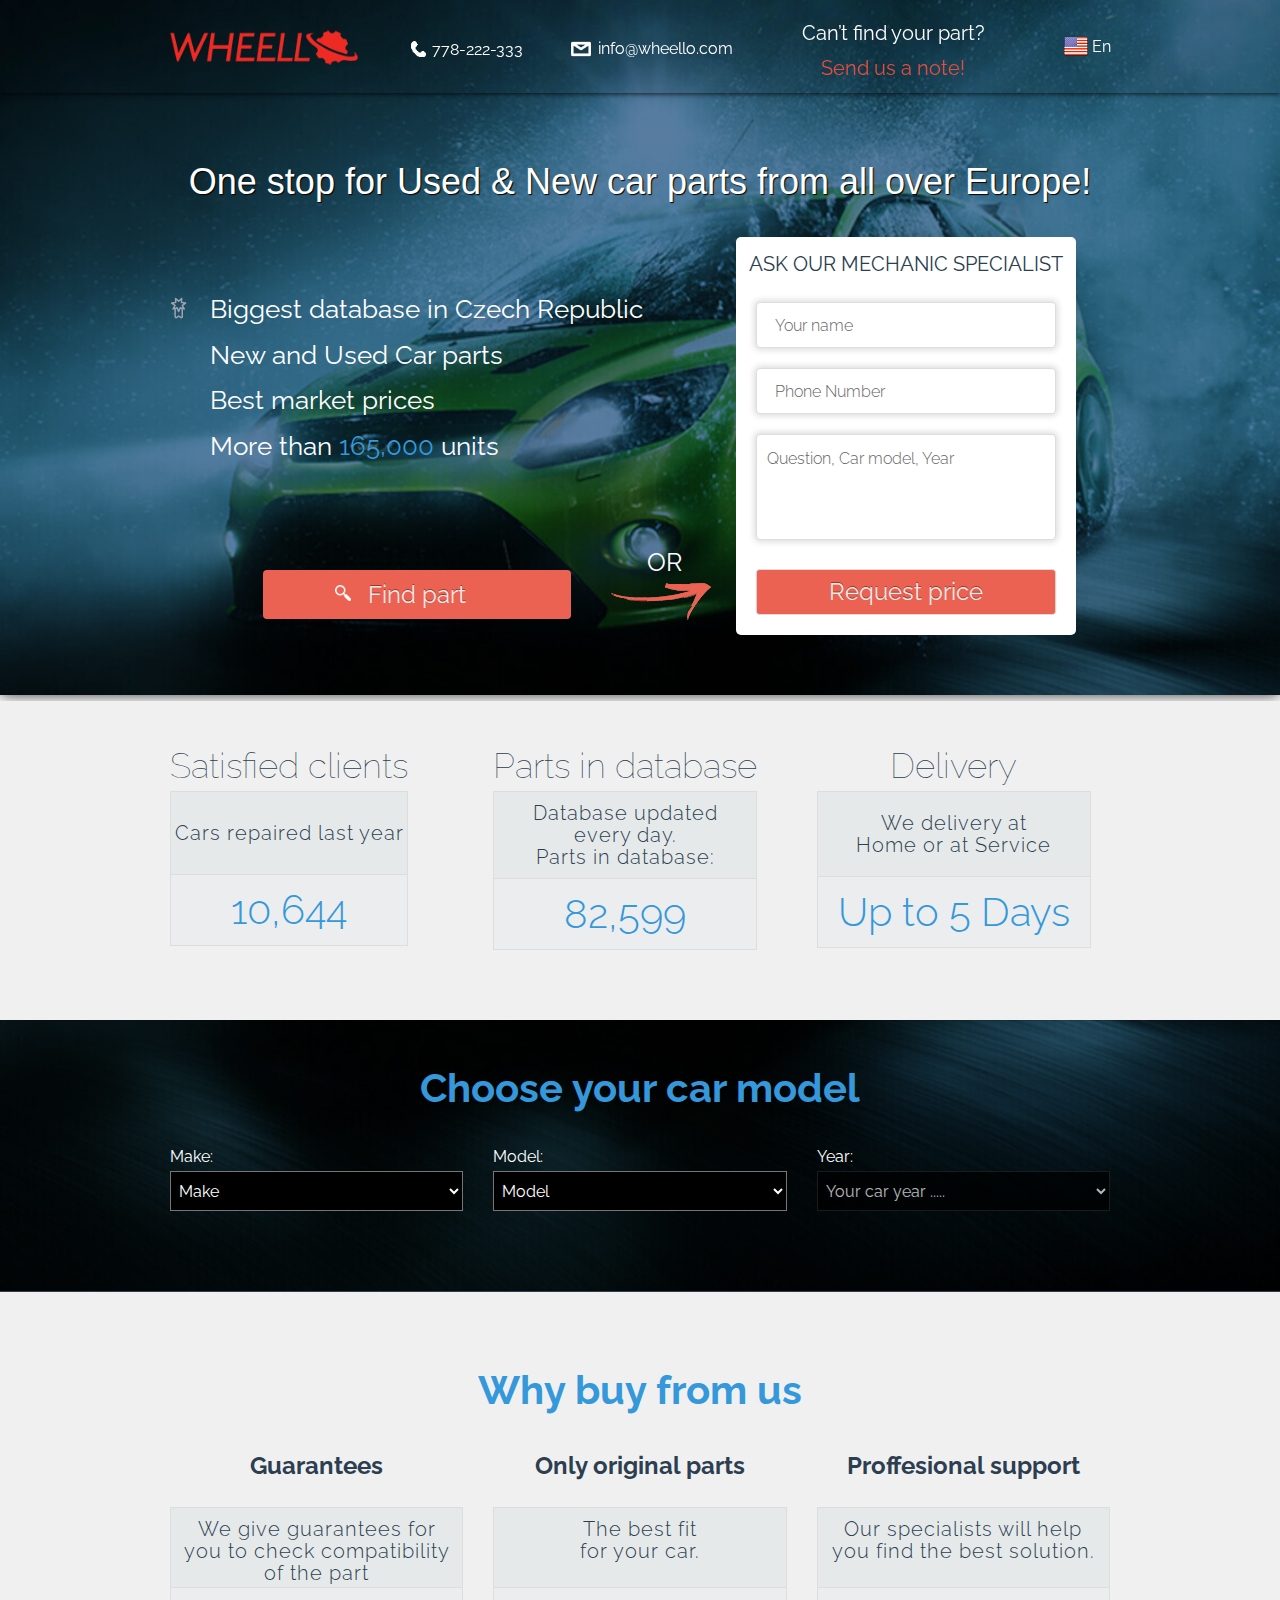
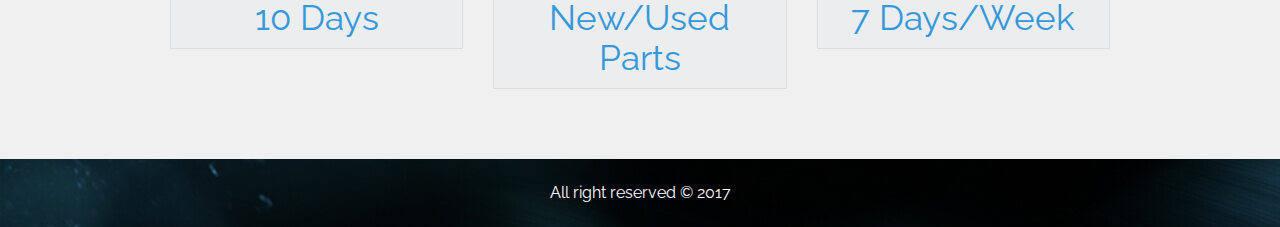
<file: index-en.html>
<!DOCTYPE html>
<html>

<head>

	<meta charset="utf-8">

	<title>Wheelo</title>
	<meta name="description" content="">

	<meta http-equiv="X-UA-Compatible" content="IE=edge">
	<meta name="viewport" content="width=device-width, initial-scale=1, maximum-scale=1">
	<link rel="icon" type="image/png" href="img/favicon/favicon-32x32.png" sizes="32x32" />
	<link rel="icon" type="image/png" href="img/favicon/favicon-16x16.png" sizes="16x16" />
	<link href="https://fonts.googleapis.com/css?family=Comfortaa:300,400,700%7COpen+Sans:300,400,600,600i,700" rel="stylesheet">

	<link rel="stylesheet" href="libs/remodal/remodal.css">
	<link rel="stylesheet" href="libs/remodal/theme-remodal.css">

	<link rel="stylesheet" href="css/main.min.css">

	<!-- Chrome, Firefox OS and Opera -->
	<meta name="theme-color" content="#000">
	<!-- Windows Phone -->
	<meta name="msapplication-navbutton-color" content="#000">
	<!-- iOS Safari -->
	<meta name="apple-mobile-web-app-status-bar-style" content="#000">

</head>

<body data-product='{ "price":135, "shipping": 20, "region": 1109  }'
	  data-config='{ "form": "form", "topQuantity": 3, "product": 2048, "page": "landing" }'
	  class="lang-en">

	<header>
		<div class="sticky_header">
			<div class="container">
				<div class="row">
					<div class="col-md-3 col-sm-4 col-xs-12">
						<div class="wrap_logo">
							<a href="index-en.html#">
								<img src="img/logo.png" alt="Wheelo">
							</a>
						</div>
					</div>
					<div class="col-md-2 col-sm-3 col-xs-9">
						<div class="phone_wrap">
							<a href="tel:778-222-333"> <i class="phone-icn"></i>  778-222-333</a>
						</div>
						<div class="mail_wrap mail-mobile">
							<a href="mailto:info@wheello.com"><i class="mail-icn"></i> info@wheello.com</a>
						</div>
					</div>
					<div class="col-md-3 col-sm-3 mail-mobile-desctop">
						<div class="mail_wrap">
							<a href="mailto:info@wheello.com"><i class="mail-icn"></i> info@wheello.com</a>
						</div>
					</div>
					<div class="col-md-3 col-sm-4 padding-none">
						<div class="send_note">
							<span>Can’t find your part?</span>
							<a href="index-en.html#" class="toform">Send us a note!</a>
						</div>
					</div>
					<div class="col-md-1 col-sm-2 col-xs-3">
						<div class="lang-block">
							<a href="index-en.html#" class="lang-switcher">
								<img src="img/en-icon.png" alt=""> En
							</a>
							<div class="lang-switcher-wrapper" style="display: none;">
								<div class="lang-close"></div>
								<div class="lang">
									<a href="index.html" class="lang-link"><img src="img/cz-icon.png" alt=""> Cz</a>
									<a href="index-en.html" class="lang-link"><img src="img/en-icon.png" alt=""> En</a>
									<div class="triangle triangle-bottom"></div>
								</div>
							</div>
						</div>
					</div>
				</div>
			</div>
		</div>

		<div class="about_and_order">
			<div class="container">
				<h1>One stop for Used & New car parts from all over Europe!</h1>

				<div class="row">
					<div class="col-md-7 col-sm-7">
						<div class="wrap_about_text">
							<p>Biggest database in Czech Republic</p>
							<p class="mobile-hide">New and Used Car parts</p>
							<p>Best market prices</p>
							<p>More than <span>165,000 </span>units</p>
						</div>
						<div class="find_or_ask_links">
							<a href="index-en.html#" class="find_header_link">Find part</a><!-- </a>&nbsp;OR &nbsp; --> <!-- <a href="#modal" class="ask_header_link">ASK SPECIALIST</a> -->
							<span class="find-or">OR</span>
						</div>
					</div>
					<div class="col-md-5 col-sm-5">
						<div class="wrap_form_header">
								<p>Ask our Mechanic Specialist</p>
							<form class="main-form">
								<input id="your_name" type="text" placeholder="Your name" required data-orderName>
								<input id="phone_number" type="phone" placeholder="Phone Number" required data-orderPhone>
								<textarea id="buyer_choose" name="" rows="3" placeholder="Question, Car model, Year" data-orderComment></textarea>
								<button class="btn" type="submit" data-orderSubmit>Request price</button>
							</form>

						</div>
					</div>
				</div>
			</div>
		</div>
	</header>

	<section class="counter">
		<div class="counter_wrap">
			<div class="container">
				<div class="row">
					<div class="col-md-4 col-sm-4">
						<div class="inner_counter_wrap">
							<h5>Satisfied clients</h5>
								<p class="repaired">Cars repaired last year</p>
							<span id="1"></span>
						</div>
					</div>
					<div class="col-md-4 col-sm-4">

						<div class="inner_counter_wrap">
							<h5>Parts in database</h5>
							<p>Database updated<br>
								every day.<br>
								Parts in database:</p>
							<span id="32000"></span>
						</div>
					</div>
					<div class="col-md-4 col-sm-4">
						<div class="inner_counter_wrap">
							<h5>Delivery</h5>
							<p class="delivery">We delivery at<br>
								Home or at Service</p>
							<span>Up to 5 Days</span>
						</div>
					</div>
				</div>
			</div>
		</div>
	</section>

	<section class="select_model">
		<div class="container">
			<div class="row">
				<div class="col-md-12">
					<div class="wrap_select_header">
						<h2>Choose your car model</h2>
					</div>
				</div>
			</div>
			<div class="row">
			<div class="car_select">
				<div class="col-md-4 col-sm-4 mb-10">
					<label>Make:
						<select name="make" id="formmake">
							<option value="">Make</option>
						</select>
					</label>
				</div>
				<div class="col-md-4 col-sm-4 mb-10">
					<label>Model:
						<select name="model" id="formmodel">
							<option value="">Model</option>
						</select>
					</label>
				</div>
				<div class="col-md-4 col-sm-4 mb-10">
					<label>Year:
						<select disabled id="year_car">
							<option disabled selected>Your car year .....</option>
							<option value="2016">2016</option><option value="2015">2015</option><option value="2014">2014</option><option value="2013">2013</option><option value="2012">2012</option><option value="2011">2011</option><option value="2010">2010</option><option value="2009">2009</option><option value="2008">2008</option><option value="2007">2007</option><option value="2006">2006</option><option value="2005">2005</option><option value="2004">2004</option><option value="2003">2003</option><option value="2002">2002</option><option value="2001">2001</option><option value="2000">2000</option><option value="1999">1999</option><option value="1998">1998</option><option value="1997">1997</option><option value="1996">1996</option><option value="1995">1995</option><option value="1994">1994</option><option value="1993">1993</option><option value="1992">1992</option><option value="1991">1991</option><option value="1990">1990</option><option value="1989">1989</option><option value="1988">1988</option><option value="1987">1987</option><option value="1986">1986</option><option value="1985">1985</option><option value="1984">1984</option><option value="1983">1983</option><option value="1982">1982</option><option value="1981">1981</option><option value="1980">1980</option><option value="1979">1979</option><option value="1978">1978</option><option value="1977">1977</option><option value="1976">1976</option><option value="1975">1975</option><option value="1974">1974</option><option value="1973">1973</option><option value="1972">1972</option><option value="1971">1971</option><option value="1970">1970</option><option value="1969">1969</option><option value="1968">1968</option><option value="1967">1967</option><option value="1966">1966</option><option value="1965">1965</option><option value="1964">1964</option><option value="1963">1963</option><option value="1962">1962</option><option value="1961">1961</option><option value="1960">1960</option><option value="1959">1959</option><option value="1958">1958</option><option value="1957">1957</option><option value="1956">1956</option><option value="1955">1955</option><option value="1954">1954</option><option value="1953">1953</option><option value="1952">1952</option><option value="1951">1951</option><option value="1950">1950</option><option value="1949">1949</option><option value="1948">1948</option><option value="1947">1947</option><option value="1946">1946</option><option value="1945">1945</option><option value="1944">1944</option><option value="1943">1943</option><option value="1942">1942</option><option value="1941">1941</option><option value="1940">1940</option><option value="1939">1939</option><option value="1938">1938</option><option value="1937">1937</option><option value="1936">1936</option><option value="1935">1935</option><option value="1934">1934</option><option value="1933">1933</option><option value="1932">1932</option><option value="1931">1931</option><option value="1930">1930</option><option value="1929">1929</option><option value="1928">1928</option><option value="1927">1927</option><option value="1926">1926</option><option value="1925">1925</option><option value="1924">1924</option><option value="1923">1923</option><option value="1922">1922</option><option value="1921">1921</option><option value="1920">1920</option><option value="1919">1919</option><option value="1918">1918</option><option value="1917">1917</option><option value="1916">1916</option><option value="1915">1915</option><option value="1914">1914</option><option value="1913">1913</option><option value="1912">1912</option><option value="1911">1911</option><option value="1910">1910</option><option value="1909">1909</option><option value="1908">1908</option><option value="1907">1907</option><option value="1906">1906</option><option value="1905">1905</option><option value="1904">1904</option><option value="1903">1903</option><option value="1902">1902</option><option value="1901">1901</option></select>
						</select>
					</label>
				</div>
			</div>
		</div>
		</div>
	</section>

	<section class="choose_part" id="choose_p">
		<div class="container">
			<div class="row">
				<div class="col-md-12">
					<h2>CHOOSE PART:</h2>
				</div>
			</div>
		</div>
		<div class="container">
			<div class="row">
				<div class="col-md-4 col-sm-4">
					<div class="part_inner">
						<a href="index-en.html#" class="choose_part_link" id="click_mirror">
							<span>Lights/Mirrors</span>
							<img src="img/mirrors.png" alt="Wheelo">
						</a>
					</div>
				</div>
				<div class="col-md-4 col-sm-4">
					<div class="part_inner">
						<a href="index-en.html#" class="choose_part_link" id="click_interior">
							<span>Interior / Wipers / Plugs / Aircon</span>
							<img src="img/interior.png" alt="Wheelo">
						</a>
					</div>
				</div>
				<div class="col-md-4 col-sm-4">
					<div class="part_inner">
						<a href="index-en.html#" class="choose_part_link" id="click_electronic">
							<span>Electronic parts</span>
							<img src="img/electronic.png" alt="Wheelo">
						</a>
					</div>
				</div>
			</div>
			<div class="row">
				<div class="col-md-4 col-sm-4">
					<div class="part_inner">
						<a href="index-en.html#" class="choose_part_link" id="click_transmission">
							<span>Transmission / Gearbox</span>
							<img src="img/transmission.png" alt="Wheelo">
						</a>
					</div>
				</div>
				<div class="col-md-4 col-sm-4">
					<div class="part_inner">
						<a href="index-en.html#" class="choose_part_link" id="click_motor">
							<span>Motor / Parts</span>
							<img src="img/motor.png" alt="Wheelo">
						</a>
					</div>
				</div>
				<div class="col-md-4 col-sm-4">
					<div class="part_inner">
						<a href="index-en.html#" class="choose_part_link" id="click_delivery">
							<span>&nbsp;&nbsp;Delivery&nbsp;&nbsp;</span>
							<img src="img/delivery.png" alt="Wheelo">
						</a>
					</div>
				</div>
			</div>
			<div class="row">
				<div class="col-md-4 col-sm-4">
					<div class="part_inner">
						<a href="index-en.html#" class="choose_part_link" id="click_wheels">
							<span>Wheels / Break parts</span>
							<img src="img/wheels.png" alt="Wheelo">
						</a>
					</div>
				</div>
				<div class="col-md-4 col-sm-4">
					<div class="part_inner">
						<a href="index-en.html#" class="choose_part_link" id="click_body">
							<span>Body parts / Glass</span>
							<img src="img/body-parts.png" alt="Wheelo">
						</a>
					</div>
				</div>
				<div class="col-md-4 col-sm-4">
					<div class="part_inner">
						<a href="index-en.html#" class="choose_part_link" id="click_cooling">
							<span>Cooling / Fuel / Exhaust</span>
							<img src="img/cooling.png" alt="Wheelo">
						</a>
					</div>
				</div>
			</div>
		</div>
	</section>

	<section class="subcategory_light_mirrors">
		<div class="container">
			<div class="row">
				<div class="col-md-12">
					<div class="back_arrow">
						<a href="index-en.html#" class="back_to_choose_part" id="clear">&#8617; BACK</a>
					</div>
				</div>
			</div>
			<div class="row">
				<div class="col-md-12">
					<ul class="selected-item">
						<li><a href="index-en.html#">Main beam light</a></li>
						<li><a href="index-en.html#">Number plate light for</a></li>
						<li><a href="index-en.html#">Parking light</a></li>
						<li><a href="index-en.html#">Print plate - light for</a></li>
						<li><a href="index-en.html#">Rear light </a></li>
						<li><a href="index-en.html#">Reflectors - rear</a></li>
						<li><a href="index-en.html#">Reverse light </a></li>
						<li><a href="index-en.html#">Tilt light console</a></li>
						<li><a href="index-en.html#">Tilt light engine</a></li>
						<li><a href="index-en.html#">Lights / Mirrors</a></li>
						<li><a href="index-en.html#">Wing mirror </a></li>
					</ul>
				</div>
			</div>
			<!--<div class="row">-->
				<!--<div class="col-md-12">-->
					<!--<div class="wrap_bottom_form">-->
						<!--<div class="value-input">-->
							<!--<p class="form-headline">You choosed:</p>-->
							<!--<b>Make:</b><span class="make-selection"></span>-->
							<!--<b>Model:</b><span class="model-selection"></span>-->
							<!--<b>Year:</b><span class="year-selection"></span>-->
							<!--<b>Spare:</b><span class="spare-selection"></span>-->
							<!--<p>Fill out the form and Our specialist will contact you</p>-->
						<!--</div>-->
					<!--<form>-->
						<!--<textarea name="text" id="get-info" cols="30" rows="10"></textarea>-->
						<!--<input type="text" placeholder="Your name">-->
						<!--<input type="email" placeholder="Phone number">-->
						<!--<button>Submit</button>-->
					<!--</form>-->
					<!--</div>-->
				<!--</div>-->
			<!--</div>-->
		</div>
	</section>
	<section class="subcategory_interior_wipers_plugs_aircon">
		<div class="container">
			<div class="row">
				<div class="col-md-12">
					<div class="back_arrow">
						<a href="index-en.html#" class="back_to_choose_part">&#8617; BACK</a>
					</div>
				</div>
			</div>
			<div class="row">
				<div class="col-sm-4">
					<ul class="selected-item">
						<li><a href="index-en.html#">Ac box</a></li>
						<li><a href="index-en.html#">Ac pump</a></li>
						<li><a href="index-en.html#">Ac pump mountings</a></li>
						<li><a href="index-en.html#">Ac set</a></li>
						<li><a href="index-en.html#">Accelerator pedal</a></li>
						<li><a href="index-en.html#">Accelerator switch</a></li>
						<li><a href="index-en.html#">Air intake - casing</a></li>
						<li><a href="index-en.html#">Air intake - front</a></li>
						<li><a href="index-en.html#">Airbag – co mplete</a></li>
						<li><a href="index-en.html#">Airbag - eletricity box</a></li>
						<li><a href="index-en.html#">Airbag - frame ring</a></li>
						<li><a href="index-en.html#">Airbag - relay</a></li>
						<li><a href="index-en.html#">Airbag - sensor</a></li>
						<li><a href="index-en.html#">Airbag - wire network</a></li>
						<li><a href="index-en.html#">Arm rest</a></li>
						<li><a href="index-en.html#">Ashtray</a></li>
						<li><a href="index-en.html#">Audio</a></li>
						<li><a href="index-en.html#">Back seat</a></li>
						<li><a href="index-en.html#">Base mat</a></li>
						<li><a href="index-en.html#">Belt box</a></li>
						<li><a href="index-en.html#">Belt strainer</a></li>
						<li><a href="index-en.html#">Bonnet cable</a></li>
						<li><a href="index-en.html#">Boot covering</a></li>
						<li><a href="index-en.html#">Boot mat</a></li>
						<li><a href="index-en.html#">Break pedal</a></li>
						<li><a href="index-en.html#">Cables - various</a></li>
						<li><a href="index-en.html#">Carburetter electricity box</a></li>
						<li><a href="index-en.html#">Catalytic converter box</a></li>
						<li><a href="index-en.html#">Ceiling cover</a></li>
						<li><a href="index-en.html#">Ceiling light</a></li>
						<li><a href="index-en.html#">Center console</a></li>
						<li><a href="index-en.html#">Center seat</a></li>
						<li><a href="index-en.html#">Cigaret lighter</a></li>
						<li><a href="index-en.html#">Clutch pedal</a></li>
						<li><a href="index-en.html#">Cover - without dash</a></li>
						<li><a href="index-en.html#">Covering for boot hood</a></li>
						<li><a href="index-en.html#">Cup holder</a></li>
						<li><a href="index-en.html#">Dash</a></li>
						<li><a href="index-en.html#">Dash - front plate</a></li>
						<li><a href="index-en.html#">Dash Complete</a></li>
						<li><a href="index-en.html#">Dash cover</a></li>
						<li><a href="index-en.html#">Door coverings - 2 doors</a></li>
						<li><a href="index-en.html#">Door lock</a></li>
						<li><a href="index-en.html#">Double seat</a></li>
						<li><a href="index-en.html#">Electrical clock</a></li>
						<li><a href="index-en.html#">Engine - cabin heater</a></li>
					</ul>
				</div>
				<div class="col-sm-4">
					<ul class="selected-item">
						<li><a href="index-en.html#">Evaporation filter</a></li>
						<li><a href="index-en.html#">Fresh air fan</a></li>
						<li><a href="index-en.html#">Fresh air nozzle</a></li>
						<li><a href="index-en.html#">Front screen wiper engine</a></li>
						<li><a href="index-en.html#">Front seats - 2 doors</a></li>
						<li><a href="index-en.html#">Front seats - 4 doors</a></li>
						<li><a href="index-en.html#">Gear - ignition lock</a></li>
						<li><a href="index-en.html#">Glove compartment</a></li>
						<li><a href="index-en.html#">Glove compartment flap</a></li>
						<li><a href="index-en.html#">Goods compartment - separat</a></li>
						<li><a href="index-en.html#">Head rest</a></li>
						<li><a href="index-en.html#">Heater fan</a></li>
						<li><a href="index-en.html#">Heater fan casing</a></li>
						<li><a href="index-en.html#">Heater unit hose</a></li>
						<li><a href="index-en.html#">Hood</a></li>
						<li><a href="index-en.html#">Ignition lock normal</a></li>
						<li><a href="index-en.html#">Inlet pipe</a></li>
						<li><a href="index-en.html#">Jack</a></li>
						<li><a href="index-en.html#">Level regulator box</a></li>
						<li><a href="index-en.html#">Light wiper engine</a></li>
						<li><a href="index-en.html#">Lock cylinder</a></li>
						<li><a href="index-en.html#">Lock plate</a></li>
						<li><a href="index-en.html#">Panel moulding</a></li>
						<li><a href="index-en.html#">Panel mouldings - internal</a></li>
						<li><a href="index-en.html#">Pedal mounting - complete</a></li>
						<li><a href="index-en.html#">Post cover</a></li>
						<li><a href="index-en.html#">Print plate - dash</a></li>
						<li><a href="index-en.html#">Propeller casing</a></li>
						<li><a href="index-en.html#">Radio - front plate</a></li>
						<li><a href="index-en.html#">Radio multi display</a></li>
						<li><a href="index-en.html#">Rear hood moulding, rubber</a></li>
						<li><a href="index-en.html#">Rear screen wiper complete</a></li>
						<li><a href="index-en.html#">Rear screen wiper engine</a></li>
						<li><a href="index-en.html#">Rear screen wiper switch</a></li>
						<li><a href="index-en.html#">Rear shelf - complete</a></li>
						<li><a href="index-en.html#">Rear shelf - support</a></li>
						<li><a href="index-en.html#">Rear view mirror - internal</a></li>
						<li><a href="index-en.html#">Revolution counter</a></li>
						<li><a href="index-en.html#">Screen cable 2 doors</a></li>
						<li><a href="index-en.html#">Screen regulato</a></li>
						<li><a href="index-en.html#">Seat belts - front</a></li>
						<li><a href="index-en.html#">Seat belts - rear</a></li>
						<li><a href="index-en.html#">Seat console</a></li>
						<li><a href="index-en.html#">Shelf for rear</a></li>
						<li><a href="index-en.html#">Side clok complete</a></li>
						<li><a href="index-en.html#">Side coverings boot</a></li>
					</ul>
				</div>
				<div class="col-sm-4">
					<ul class="selected-item">
						<li><a href="index-en.html#">Sliding door rail</a></li>
						<li><a href="index-en.html#">Speakers</a></li>
						<li><a href="index-en.html#">Speed pilot</a></li>
						<li><a href="index-en.html#">Speed pilot - box</a></li>
						<li><a href="index-en.html#">Speed pilot - engine</a></li>
						<li><a href="index-en.html#">Speed pilot - switch</a></li>
						<li><a href="index-en.html#">Speedometre</a></li>
						<li><a href="index-en.html#">Sprinkler engine</a></li>
						<li><a href="index-en.html#">Sprinkler w - engine</a></li>
						<li><a href="index-en.html#">Steering column</a></li>
						<li><a href="index-en.html#">Steering column complete</a></li>
						<li><a href="index-en.html#">Steering joint</a></li>
						<li><a href="index-en.html#">Steering wheel - airbag typ<br>e (airbag not included)</a></li>
						<li><a href="index-en.html#">Steering wheel cover</a></li>
						<li><a href="index-en.html#">Steering wheel lock</a></li>
						<li><a href="index-en.html#">Steering wheel lock base</a></li>
						<li><a href="index-en.html#">Sunroof - not original</a></li>
						<li><a href="index-en.html#">Sunroof - original</a></li>
						<li><a href="index-en.html#">Sunroof engine</a></li>
						<li><a href="index-en.html#">Sunroof parts</a></li>
						<li><a href="index-en.html#">Sunscreen</a></li>
						<li><a href="index-en.html#">Switch - combi</a></li>
						<li><a href="index-en.html#">Switch - dashboard light</a></li>
						<li><a href="index-en.html#">Switch - door</a></li>
						<li><a href="index-en.html#">Switch - electrical screen heater</a></li>
						<li><a href="index-en.html#">Switch - fan</a></li>
						<li><a href="index-en.html#">Switch - hazzard</a></li>
						<li><a href="index-en.html#">Switch - indicator</a></li>
						<li><a href="index-en.html#">Switch - level adjuster</a></li>
						<li><a href="index-en.html#">Switch - light</a></li>
						<li><a href="index-en.html#">Switch - light - wiper</a></li>
						<li><a href="index-en.html#">Switch - light adjuster</a></li>
						<li><a href="index-en.html#">Switch - lights</a></li>
						<li><a href="index-en.html#">Switch - seat heater</a></li>
						<li><a href="index-en.html#">Switch - sunroof</a></li>
						<li><a href="index-en.html#">Switch - various</a></li>
						<li><a href="index-en.html#">Switch - windows</a></li>
						<li><a href="index-en.html#">Switch - wiper</a></li>
						<li><a href="index-en.html#">Tachographs</a></li>
						<li><a href="index-en.html#">Tail lift</a></li>
						<li><a href="index-en.html#">Timing belt tightener</a></li>
						<li><a href="index-en.html#">Tool set</a></li>
						<li><a href="index-en.html#">Upholstery</a></li>
						<li><a href="index-en.html#">Wing mirror - switch</a></li>
						<li><a href="index-en.html#">Wiper arm</a></li>
						<li><a href="index-en.html#">Wiper linkage</a></li>
					</ul>
				</div>

			</div>
		</div>
	</section>

	<section class="subcategory_electronic_parts">
		<div class="container">
			<div class="row">
				<div class="col-md-12">
					<div class="back_arrow">
						<a href="index-en.html#" class="back_to_choose_part">&#8617; BACK</a>
					</div>
				</div>
			</div>
			<div class="row">
				<div class="col-sm-6">
					<ul class="selected-item">
						<li><a href="index-en.html#">A b s - eletronic box </a></li>
						<li><a href="index-en.html#">Air flow meter </a></li>
						<li><a href="index-en.html#">Air supply valve </a></li>
						<li><a href="index-en.html#">Antennae </a></li>
						<li><a href="index-en.html#">Antennae booster</a></li>
						<li><a href="index-en.html#">Antennae cable</a></li>
						<li><a href="index-en.html#">Anti skid - container</a></li>
						<li><a href="index-en.html#">Anti skid - pipes - hoses</a></li>
						<li><a href="index-en.html#">Anti skid - pump</a></li>
						<li><a href="index-en.html#">Anti skid - relay</a></li>
						<li><a href="index-en.html#">Anti skid - unit</a></li>
						<li><a href="index-en.html#">Central lock - pump</a></li>
						<li><a href="index-en.html#">Central lock - relay</a></li>
						<li><a href="index-en.html#">Central locking control unit</a></li>
						<li><a href="index-en.html#">Check - box</a></li>
						<li><a href="index-en.html#">Check - panel</a></li>
						<li><a href="index-en.html#">Check - relay</a></li>
						<li><a href="index-en.html#">Coil, eletrical </a></li>
						<li><a href="index-en.html#">Compressor pump</a></li>
						<li><a href="index-en.html#">Controller diverse </a></li>
						<li><a href="index-en.html#">Controller dør</a></li>
						<li><a href="index-en.html#">Distributor cover</a></li>
						<li><a href="index-en.html#">Distributor pump injection </a></li>
						<li><a href="index-en.html#">Distributor, electronic box </a></li>
						<li><a href="index-en.html#">Egr valve</a></li>
						<li><a href="index-en.html#">Electrical parts various</a></li>
						<li><a href="index-en.html#">External temperature gauge</a></li>
						<li><a href="index-en.html#">Fog light - front </a></li>
						<li><a href="index-en.html#">Fuel - disconnector switch</a></li>
						<li><a href="index-en.html#">Fuse box</a></li>
						<li><a href="index-en.html#">Horn</a></li>
						<li><a href="index-en.html#">Immobilizer control unit </a></li>
					</ul>
				</div>
				<div class="col-sm-6">
					<ul class="selected-item">
						<li><a href="index-en.html#">Indicator - front</a></li>
						<li><a href="index-en.html#">Indicator - wing</a></li>
						<li><a href="index-en.html#">Injection computer box </a></li>
						<li><a href="index-en.html#">Knock sensor</a></li>
						<li><a href="index-en.html#">Light - adjusting engine</a></li>
						<li><a href="index-en.html#">Lighting control unit</a></li>
						<li><a href="index-en.html#">Music box with relay</a></li>
						<li><a href="index-en.html#">Navigation/parts</a></li>
						<li><a href="index-en.html#">Parking sensor front</a></li>
						<li><a href="index-en.html#">Parking sensor rear</a></li>
						<li><a href="index-en.html#">Pdc control unit (park distance control)</a></li>
						<li><a href="index-en.html#">Power steering electonic box</a></li>
						<li><a href="index-en.html#">Relay - 12 - 24 v</a></li>
						<li><a href="index-en.html#">Relay - driving light</a></li>
						<li><a href="index-en.html#">Relay - electrical screen control</a></li>
						<li><a href="index-en.html#">Relay - indicator</a></li>
						<li><a href="index-en.html#">Relay - injection</a></li>
						<li><a href="index-en.html#">Relay - light</a></li>
						<li><a href="index-en.html#">Relay - loading</a></li>
						<li><a href="index-en.html#">Relay - preheater </a></li>
						<li><a href="index-en.html#">Relay - start normal</a></li>
						<li><a href="index-en.html#">Relay - timer</a></li>
						<li><a href="index-en.html#">Relay - various</a></li>
						<li><a href="index-en.html#">Relay - wiper </a></li>
						<li><a href="index-en.html#">Screen engine </a></li>
						<li><a href="index-en.html#">Stop - start - engine</a></li>
						<li><a href="index-en.html#">Stop - start switch</a></li>
						<li><a href="index-en.html#">Throttle switch </a></li>
						<li><a href="index-en.html#">Wire network - complete</a></li>
						<li><a href="index-en.html#">Wire network - dashboard</a></li>
						<li><a href="index-en.html#">Wire network - front</a></li>
						<li><a href="index-en.html#">Wire network - rear</a></li>
					</ul>
				</div>


			</div>
		</div>
	</section>

	<section class="subcategory_transmission">
		<div class="container">
			<div class="row">
				<div class="col-md-12">
					<div class="back_arrow">
						<a href="index-en.html#" class="back_to_choose_part">&#8617; BACK</a>
					</div>
				</div>
			</div>
			<div class="row">
				<div class="col-sm-6">
					<ul class="selected-item">
						<li><a href="index-en.html#">Automatic gear - eletronic box </a></li>
						<li><a href="index-en.html#">Automatic gear parts</a></li>
						<li><a href="index-en.html#">Automatic gearbox </a></li>
						<li><a href="index-en.html#">Banjo casing</a></li>
						<li><a href="index-en.html#">Banjo casing - 4wd</a></li>
						<li><a href="index-en.html#">Bell house</a></li>
						<li><a href="index-en.html#">Clutch - cover </a></li>
						<li><a href="index-en.html#">Clutch - erm</a></li>
						<li><a href="index-en.html#">Clutch - plate </a></li>
						<li><a href="index-en.html#">Clutch cable</a></li>
						<li><a href="index-en.html#">Clutch head cylinder</a></li>
						<li><a href="index-en.html#">Clutch slave cylinder</a></li>
						<li><a href="index-en.html#">Differential member - front 4wd</a></li>
						<li><a href="index-en.html#">Drive shaft - front </a></li>
						<li><a href="index-en.html#">Drive shaft - joint inside back</a></li>
						<li><a href="index-en.html#">Drive shaft - joint outside back</a></li>
						<li><a href="index-en.html#">Drive shaft - rear </a></li>
						<li><a href="index-en.html#">Drive shaft joint inside front</a></li>
						<li><a href="index-en.html#">Drive shaft joint outside front</a></li>
						<li><a href="index-en.html#">Expansions container</a></li>
						<li><a href="index-en.html#">Flywheel</a></li>
						<li><a href="index-en.html#">Flywheel + clutch</a></li>
						<li><a href="index-en.html#">Flywheel - automatic </a></li>
						<li><a href="index-en.html#">Freewheeling hub - 4wd</a></li>
						<li><a href="index-en.html#">Front axle assembly lump - 4wd</a></li>
						<li><a href="index-en.html#">Front hub</a></li>
						<li><a href="index-en.html#">Gear - cover plate</a></li>
					</ul>
				</div>
				<div class="col-sm-6">
					<ul class="selected-item">
						<li><a href="index-en.html#">Gear cable</a></li>
						<li><a href="index-en.html#">Gear cuff</a></li>
						<li><a href="index-en.html#">Gear knop</a></li>
						<li><a href="index-en.html#">Gear parts - various</a></li>
						<li><a href="index-en.html#">Gear shift</a></li>
						<li><a href="index-en.html#">Gear shift 5 speed</a></li>
						<li><a href="index-en.html#">Gear shift automatic</a></li>
						<li><a href="index-en.html#">Gear-box manual </a></li>
						<li><a href="index-en.html#">Gear-box member</a></li>
						<li><a href="index-en.html#">Gear-box mounting</a></li>
						<li><a href="index-en.html#">Gear-box undertray</a></li>
						<li><a href="index-en.html#">Gearlever</a></li>
						<li><a href="index-en.html#">Gearlever - 5 gears</a></li>
						<li><a href="index-en.html#">Gearlever - columen shift</a></li>
						<li><a href="index-en.html#">Gearlever - columen shift 4 speed</a></li>
						<li><a href="index-en.html#">Propeller hardy disc</a></li>
						<li><a href="index-en.html#">Propeller shaft </a></li>
						<li><a href="index-en.html#">Rear axle assembly - complete</a></li>
						<li><a href="index-en.html#">Rear axle assembly lump </a></li>
						<li><a href="index-en.html#">Rear hub</a></li>
						<li><a href="index-en.html#">Rear shaft - left</a></li>
						<li><a href="index-en.html#">Rear shaft - right</a></li>
						<li><a href="index-en.html#">Rear shaft - same</a></li>
						<li><a href="index-en.html#">Spindle - front</a></li>
						<li><a href="index-en.html#">Spindle - rear</a></li>
						<li><a href="index-en.html#">Transfer - gear-box</a></li>
					</ul>
				</div>
			</div>
		</div>
	</section>

	<section class="subcategory_motor">
		<div class="container">
			<div class="row">
				<div class="col-md-12">
					<div class="back_arrow">
						<a href="index-en.html#" class="back_to_choose_part">&#8617; BACK</a>
					</div>
				</div>
			</div>
			<div class="row">
				<div class="col-sm-6">
					<ul class="selected-item">
						<li><a href="index-en.html#">Accelerator cable</a></li>
						<li><a href="index-en.html#">Air filter</a></li>
						<li><a href="index-en.html#">Air hose</a></li>
						<li><a href="index-en.html#">Alternator</a></li>
						<li><a href="index-en.html#">Alternator mountings</a></li>
						<li><a href="index-en.html#">Automatic converter</a></li>
						<li><a href="index-en.html#">Cam shaft</a></li>
						<li><a href="index-en.html#">Cam shaft polley</a></li>
						<li><a href="index-en.html#">Carburetter</a></li>
						<li><a href="index-en.html#">Central nozzle</a></li>
						<li><a href="index-en.html#">Choker cable</a></li>
						<li><a href="index-en.html#">Circulation pump</a></li>
						<li><a href="index-en.html#">Clutch - kit </a></li>
						<li><a href="index-en.html#">Crank pulley </a></li>
						<li><a href="index-en.html#">Crank pulley pover steering</a></li>
						<li><a href="index-en.html#">Crankshaft</a></li>
						<li><a href="index-en.html#">Cylinder head</a></li>
						<li><a href="index-en.html#">Distributor</a></li>
						<li><a href="index-en.html#">Economy meter</a></li>
						<li><a href="index-en.html#">Engine</a></li>
						<li><a href="index-en.html#">Engine - engine details</a></li>
						<li><a href="index-en.html#">Engine block</a></li>
						<li><a href="index-en.html#">Engine cross member - front</a></li>
						<li><a href="index-en.html#">Engine hood</a></li>
						<li><a href="index-en.html#">Engine mounting</a></li>
						<li><a href="index-en.html#">Engine shield</a></li>
						<li><a href="index-en.html#">Engine stabilizer rod</a></li>
						<li><a href="index-en.html#">Front chain</a></li>
						<li><a href="index-en.html#">Gear - eletronic box</a></li>
						<li><a href="index-en.html#">Heat box left</a></li>
						<li><a href="index-en.html#">Heat box right</a></li>
						<li><a href="index-en.html#">Heat shield</a></li>
						<li><a href="index-en.html#">High pressure pump</a></li>
						<li><a href="index-en.html#">High pressure pump</a></li>
						<li><a href="index-en.html#">Injection monopoint </a></li>
						<li><a href="index-en.html#">cam shaft</a></li>
						<li><a href="index-en.html#">Intercooler hose</a></li>
						<li><a href="index-en.html#">Level regulator container</a></li>
						<li><a href="index-en.html#">Level regulator parts</a></li>
						<li><a href="index-en.html#">Level regulator pump</a></li>
					</ul>
				</div>
				<div class="col-sm-6">
					<ul class="selected-item">
						<li><a href="index-en.html#">Level regulator valve</a></li>
						<li><a href="index-en.html#">Manifold in and out</a></li>
						<li><a href="index-en.html#">Manifold inlet </a></li>
						<li><a href="index-en.html#">Manifold out</a></li>
						<li><a href="index-en.html#">Nozzle </a></li>
						<li><a href="index-en.html#">Nozzle pipe</a></li>
						<li><a href="index-en.html#">Oil clock w - print</a></li>
						<li><a href="index-en.html#">Oil pressure switch</a></li>
						<li><a href="index-en.html#">Oil pump</a></li>
						<li><a href="index-en.html#">Oil radiator </a></li>
						<li><a href="index-en.html#">Oil radiator - component</a></li>
						<li><a href="index-en.html#">Oil radiator - hoses</a></li>
						<li><a href="index-en.html#">Oil stick - pipe</a></li>
						<li><a href="index-en.html#">Oil sump </a></li>
						<li><a href="index-en.html#">Oilfilter - console</a></li>
						<li><a href="index-en.html#">Panhard bar</a></li>
						<li><a href="index-en.html#">Piston</a></li>
						<li><a href="index-en.html#">Power steering cooler</a></li>
						<li><a href="index-en.html#">Pre heating</a></li>
						<li><a href="index-en.html#">Pressure accumulator</a></li>
						<li><a href="index-en.html#">Pressure equalizer injection</a></li>
						<li><a href="index-en.html#">Pressure regulator</a></li>
						<li><a href="index-en.html#">Pressure solenoid valve</a></li>
						<li><a href="index-en.html#">Speedometer cable</a></li>
						<li><a href="index-en.html#">Sprinkler container</a></li>
						<li><a href="index-en.html#">Starter</a></li>
						<li><a href="index-en.html#">Stroke wheel</a></li>
						<li><a href="index-en.html#">Thermostat casing </a></li>
						<li><a href="index-en.html#">Throttle casing </a></li>
						<li><a href="index-en.html#">Timing belt cover</a></li>
						<li><a href="index-en.html#">Top point sensor</a></li>
						<li><a href="index-en.html#">Turbo charger</a></li>
						<li><a href="index-en.html#">Turbo cooler fan</a></li>
						<li><a href="index-en.html#">Turbo hose</a></li>
						<li><a href="index-en.html#">Vacuum meter</a></li>
						<li><a href="index-en.html#">Vacuum pump</a></li>
						<li><a href="index-en.html#">Valve cover</a></li>
						<li><a href="index-en.html#">Wastgate valve</a></li>
						<li><a href="index-en.html#">Water pump</a></li>
					</ul>
				</div>
			</div>
		</div>
	</section>

	<section class="subcategory_delivery">
		<div class="container">
			<div class="row">
				<div class="col-md-12">
					<div class="back_arrow">
						<a href="index-en.html#" class="back_to_choose_part">&#8617; BACK</a>
					</div>
				</div>
			</div>
			<div class="row">
				<div class="col-sm-6">
					<ul class="selected-item">
						<li><a href="index-en.html#">Ball joint</a></li>
						<li><a href="index-en.html#">Engine cross member - rear</a></li>
						<li><a href="index-en.html#">Front axle assembly - parts various</a></li>
						<li><a href="index-en.html#">Front axle assembly complete 4wd</a></li>
						<li><a href="index-en.html#">Front member </a></li>
						<li><a href="index-en.html#">Front member - complete </a></li>
						<li><a href="index-en.html#">Front shock </a></li>
						<li><a href="index-en.html#">Front shock - topbearing </a></li>
						<li><a href="index-en.html#">Front spring - coil left</a></li>
						<li><a href="index-en.html#">Front spring - coil right </a></li>
						<li><a href="index-en.html#">Front spring - coil same </a></li>
						<li><a href="index-en.html#">Front spring - leaf</a></li>
						<li><a href="index-en.html#">Mud guards</a></li>
						<li><a href="index-en.html#">Oscillatory damper</a></li>
						<li><a href="index-en.html#">Power steering cylinder</a></li>
						<li><a href="index-en.html#">Power steering hoses</a></li>
						<li><a href="index-en.html#">Power steering pump </a></li>
						<li><a href="index-en.html#">Power steering pump mountings</a></li>
						<li><a href="index-en.html#">Power steering sump </a></li>
						<li><a href="index-en.html#">Rear member</a></li>
						<li><a href="index-en.html#">Rear member - complete </a></li>
						<li><a href="index-en.html#">Rear shock</a></li>
						<li><a href="index-en.html#">Rear spring - coil </a></li>
						<li><a href="index-en.html#">Rear spring - leaf </a></li>
					</ul>
				</div>
				<div class="col-sm-6">
					<ul class="selected-item">
						<li><a href="index-en.html#">Shock absorber - front </a></li>
						<li><a href="index-en.html#">Shock absorber - rear </a></li>
						<li><a href="index-en.html#">Side flap - right</a></li>
						<li><a href="index-en.html#">Spring component</a></li>
						<li><a href="index-en.html#">Spring component - hydro</a></li>
						<li><a href="index-en.html#">Spring set - lowering</a></li>
						<li><a href="index-en.html#">Stabilizer bar - front</a></li>
						<li><a href="index-en.html#">Stabilizer bar- rear</a></li>
						<li><a href="index-en.html#">Stabilizer front </a></li>
						<li><a href="index-en.html#">Stabilizer rear</a></li>
						<li><a href="index-en.html#">Steering </a></li>
						<li><a href="index-en.html#">Steering control unit</a></li>
						<li><a href="index-en.html#">Steering gear damper</a></li>
						<li><a href="index-en.html#">Steering rod </a></li>
						<li><a href="index-en.html#">Tie rod end</a></li>
						<li><a href="index-en.html#">Torision - bar left</a></li>
						<li><a href="index-en.html#">Torision - bar right</a></li>
						<li><a href="index-en.html#">Torision - bar same</a></li>
						<li><a href="index-en.html#">Variomatic - front</a></li>
						<li><a href="index-en.html#">Variomatic - rear</a></li>
						<li><a href="index-en.html#">Wishbone - front lower </a></li>
						<li><a href="index-en.html#">Wishbone - front upper</a></li>
						<li><a href="index-en.html#">Wishbone - rear</a></li>
						<li><a href="index-en.html#">Wishbone - rear upper</a></li>
					</ul>
				</div>
			</div>
		</div>
	</section>

	<section class="subcategory_wheels">
		<div class="container">
			<div class="row">
				<div class="col-md-12">
					<div class="back_arrow">
						<a href="index-en.html#" class="back_to_choose_part">&#8617; BACK</a>
					</div>
				</div>
			</div>
			<div class="row">
				<div class="col-sm-6">
					<ul class="selected-item">
						<li><a href="index-en.html#">A l b - brake parts</a></li>
						<li><a href="index-en.html#">A l b - pump</a></li>
						<li><a href="index-en.html#">Abs - brake parts</a></li>
						<li><a href="index-en.html#">Abs - pump </a></li>
						<li><a href="index-en.html#">Abs - sensor </a></li>
						<li><a href="index-en.html#">Automatic - hoses - pipes</a></li>
						<li><a href="index-en.html#">Brake - booster </a></li>
						<li><a href="index-en.html#">Brake - head cylinder </a></li>
						<li><a href="index-en.html#">Brake - valve rear</a></li>
						<li><a href="index-en.html#">Brake caliper </a></li>
						<li><a href="index-en.html#">Brake caliper - front left </a></li>
						<li><a href="index-en.html#">Brake caliper - front right </a></li>
						<li><a href="index-en.html#">Brake caliper - rear left </a></li>
						<li><a href="index-en.html#">Brake caliper - rear right </a></li>
						<li><a href="index-en.html#">Brake caliper - ventilated</a></li>
						<li><a href="index-en.html#">Brake caliper - ventilated back left</a></li>
						<li><a href="index-en.html#">Brake caliper - ventilated back right</a></li>
						<li><a href="index-en.html#">Brake caliper - ventilated front left </a></li>

					</ul>
				</div>
				<div class="col-sm-6">
					<ul class="selected-item">
						<li><a href="index-en.html#">Brake caliper - ventilated front right </a></li>
						<li><a href="index-en.html#">Brake disc</a></li>
						<li><a href="index-en.html#">Brake drum</a></li>
						<li><a href="index-en.html#">Break cable front</a></li>
						<li><a href="index-en.html#">Break cable rear</a></li>
						<li><a href="index-en.html#">Break regulator</a></li>
						<li><a href="index-en.html#">Dust shield front</a></li>
						<li><a href="index-en.html#">Dust shield rear</a></li>
						<li><a href="index-en.html#">Hand brake </a></li>
						<li><a href="index-en.html#">Hand brake - pedal</a></li>
						<li><a href="index-en.html#">Rim - fittings </a></li>
						<li><a href="index-en.html#">Rims </a></li>
						<li><a href="index-en.html#">Rims - aluminium </a></li>
						<li><a href="index-en.html#">Rims - sport</a></li>
						<li><a href="index-en.html#">Spare tyre</a></li>
						<li><a href="index-en.html#">Wheel cylinder </a></li>
						<li><a href="index-en.html#">Wheels knots - bolts </a></li>
					</ul>
				</div>
			</div>
		</div>
	</section>

	<section class="subcategory_body">
		<div class="container">
			<div class="row">
				<div class="col-md-12">
					<div class="back_arrow">
						<a href="index-en.html#" class="back_to_choose_part">&#8617; BACK</a>
					</div>
				</div>
			</div>
			<div class="row">
				<div class="col-sm-4">
					<ul class="selected-item">
						<li><a href="index-en.html#">Air in take - rear</a></li>
						<li><a href="index-en.html#">Anti scratch moulding</a></li>
						<li><a href="index-en.html#">Badges</a></li>
						<li><a href="index-en.html#">Battery casing</a></li>
						<li><a href="index-en.html#">Boot base</a></li>
						<li><a href="index-en.html#">Bumper corner</a></li>
						<li><a href="index-en.html#">Bumper horn</a></li>
						<li><a href="index-en.html#">Bumper strengthener </a></li>
						<li><a href="index-en.html#">Central lock </a></li>
						<li><a href="index-en.html#">Central lock - parts</a></li>
						<li><a href="index-en.html#">Decorative moulding</a></li>
						<li><a href="index-en.html#">Decorative moulding - door</a></li>
						<li><a href="index-en.html#">Decorative moulding - wing</a></li>
						<li><a href="index-en.html#">Door</a></li>
						<li><a href="index-en.html#">Door hinges lower</a></li>
						<li><a href="index-en.html#">Door hinges upper</a></li>
						<li><a href="index-en.html#">Door mouldings. rubber - 4 doors</a></li>
						<li><a href="index-en.html#">Door stop </a></li>
						<li><a href="index-en.html#">Door window screen </a></li>
						<li><a href="index-en.html#">Doorhandle </a></li>
						<li><a href="index-en.html#">Drip moulding</a></li>
						<li><a href="index-en.html#">Front -complete</a></li>
						<li><a href="index-en.html#">Front bonnet </a></li>
						<li><a href="index-en.html#">Front bumper - complete </a></li>
						<li><a href="index-en.html#">Front bumper - tyre mountings</a></li>
					</ul>
				</div>
				<div class="col-sm-4">
					<ul class="selected-item">
						<li><a href="index-en.html#">Front bumper - untreated </a></li>
						<li><a href="index-en.html#">Front casing</a></li>
						<li><a href="index-en.html#">Front hood muffle</a></li>
						<li><a href="index-en.html#">Front plate</a></li>
						<li><a href="index-en.html#">Front plate</a></li>
						<li><a href="index-en.html#">Front spoiler</a></li>
						<li><a href="index-en.html#">Front wing left</a></li>
						<li><a href="index-en.html#">Front wing right</a></li>
						<li><a href="index-en.html#">Fuel flap</a></li>
						<li><a href="index-en.html#">Handle - exterior</a></li>
						<li><a href="index-en.html#">Handle - interior</a></li>
						<li><a href="index-en.html#">Handle - roll up</a></li>
						<li><a href="index-en.html#">Hard top</a></li>
						<li><a href="index-en.html#">Hinges - sliding door</a></li>
						<li><a href="index-en.html#">Hood lock</a></li>
						<li><a href="index-en.html#">Hub dressing</a></li>
						<li><a href="index-en.html#">Hub hinges</a></li>
						<li><a href="index-en.html#">Inside wing plastic</a></li>
						<li><a href="index-en.html#">Rear bumper - complete </a></li>
						<li><a href="index-en.html#">Rear bumper - tyre mountings </a></li>
						<li><a href="index-en.html#">Rear bumper - untreated</a></li>
						<li><a href="index-en.html#">Rear hood</a></li>
						<li><a href="index-en.html#">Rear hood cable</a></li>
						<li><a href="index-en.html#">Rear hood hinges</a></li>
						<li><a href="index-en.html#">Rear hood muffle </a></li>
					</ul>
				</div>
				<div class="col-sm-4">
					<ul class="selected-item">
						<li><a href="index-en.html#">Rear panel w - lights</a></li>
						<li><a href="index-en.html#">Rear side window screen</a></li>
						<li><a href="index-en.html#">Rear spoiler</a></li>
						<li><a href="index-en.html#">Rear window screen</a></li>
						<li><a href="index-en.html#">Rear wing left</a></li>
						<li><a href="index-en.html#">Rear wing right</a></li>
						<li><a href="index-en.html#">Roof shackle</a></li>
						<li><a href="index-en.html#">Rubber mouldings various</a></li>
						<li><a href="index-en.html#">Side coverings 4 doors</a></li>
						<li><a href="index-en.html#">Side door - left</a></li>
						<li><a href="index-en.html#">Side door - right</a></li>
						<li><a href="index-en.html#">Side flap - left</a></li>
						<li><a href="index-en.html#">Side spoiler</a></li>
						<li><a href="index-en.html#">Side spoiler</a></li>
						<li><a href="index-en.html#">Sliding door - left</a></li>
						<li><a href="index-en.html#">Sliding door - right</a></li>
						<li><a href="index-en.html#">Spare tyre - mounting</a></li>
						<li><a href="index-en.html#">Stone plate</a></li>
						<li><a href="index-en.html#">Tail panel - untreated</a></li>
						<li><a href="index-en.html#">Tailboard</a></li>
						<li><a href="index-en.html#">Torpedo plate</a></li>
						<li><a href="index-en.html#">Trailer knob</a></li>
						<li><a href="index-en.html#">Triangle window screen</a></li>
						<li><a href="index-en.html#">Wing arch moulding</a></li>
						<li><a href="index-en.html#">Wing extention</a></li>
					</ul>
				</div>
			</div>
		</div>
	</section>

	<section class="subcategory_cooling">
		<div class="container">
			<div class="row">
				<div class="col-md-12">
					<div class="back_arrow">
						<a href="index-en.html#" class="back_to_choose_part">&#8617; BACK</a>
					</div>
				</div>
			</div>
			<div class="row">
				<div class="col-sm-6">
					<ul class="selected-item">
						<li><a href="index-en.html#">Catalytic converter / Particlefilter</a></li>
						<li><a href="index-en.html#">Catalytic converter pump</a></li>
						<li><a href="index-en.html#">Diesel pump</a></li>
						<li><a href="index-en.html#">Diesel pump mountings</a></li>
						<li><a href="index-en.html#">Exhaust supply pipe</a></li>
						<li><a href="index-en.html#">Feeder pump</a></li>
						<li><a href="index-en.html#">Front grid</a></li>
						<li><a href="index-en.html#">Fuel filter</a></li>
						<li><a href="index-en.html#">Fuel pump</a></li>
						<li><a href="index-en.html#">Heat - regulator</a></li>
						<li><a href="index-en.html#">Heat - resistance</a></li>
						<li><a href="index-en.html#">Heat driving regulator</a></li>
						<li><a href="index-en.html#">Heater tap</a></li>
						<li><a href="index-en.html#">Heater unit - casing</a></li>
						<li><a href="index-en.html#">Heater unit - complete</a></li>
						<li><a href="index-en.html#">Heating element</a></li>
					</ul>
				</div>
				<div class="col-sm-6">
					<ul class="selected-item">
						<li><a href="index-en.html#">Lambda probe</a></li>
						<li><a href="index-en.html#">Radiator</a></li>
						<li><a href="index-en.html#">Radiator - air internal</a></li>
						<li><a href="index-en.html#">Radiator - hoses</a></li>
						<li><a href="index-en.html#">Radiator - pipe</a></li>
						<li><a href="index-en.html#">Radiator - sensor</a></li>
						<li><a href="index-en.html#">Radiator fan electrical</a></li>
						<li><a href="index-en.html#">Radiator hood</a></li>
						<li><a href="index-en.html#">Tank</a></li>
						<li><a href="index-en.html#">Tank - pipe</a></li>
						<li><a href="index-en.html#">Tank cover</a></li>
						<li><a href="index-en.html#">Tank fittings</a></li>
						<li><a href="index-en.html#">Tank gauge clock</a></li>
						<li><a href="index-en.html#">Tank ribbon</a></li>
						<li><a href="index-en.html#">Ventilator blade</a></li>
						<li><a href="index-en.html#">Ventilator blade automatic</a></li>
					</ul>
				</div>
			</div>
		</div>
	</section>
	<div class="form-wrapper">
		<div class="container">
			<div class="row">
				<div class="col-md-12">
					<div class="wrap_bottom_form">
						<div class="value-input">
							<p class="form-headline">You selected:</p>
							<b>Make:</b><span class="make-selection"></span>
							<b>Model:</b><span class="model-selection"></span>
							<b>Year:</b><span class="year-selection"></span>
							<b>Spare:</b><span class="spare-selection"></span>
							<p class="form-info">Fill out the form and Our specialist will contact you</p>
						</div>
						<form>
							<textarea name="text" id="get-info" cols="30" rows="4" data-orderComment></textarea>
							<input type="text" placeholder="Your name" data-orderName>
							<input type="text" placeholder="Phone number" data-orderPhone>
							<button data-orderSubmit>Submit</button>
						</form>

					</div>
				</div>
			</div>
		</div>
	</div>
	<section class="guarantees">
		<div class="container">
			<div class="row">
				<div class="col-md-12">
					<h2>Why buy from us</h2>
				</div>
			</div>
			<div class="row">
				<div class="col-sm-4 col-sm-4">
					<div class="inner_guarantees_wrap">
						<h5>Guarantees</h5>
						<p>We give guarantees for<br>
							you to check compatibility<br>
							of the part</p>
						<span>10 Days</span>
					</div>
				</div>
				<div class="col-sm-4 col-sm-4">
					<div class="inner_guarantees_wrap">
						<h5>Only original
							parts</h5>
						<p>The best fit<br>
							for your car.</p>
						<span>New/Used Parts</span>
					</div>
				</div>
				<div class="col-sm-4 col-sm-4">
					<div class="inner_guarantees_wrap">
						<h5>Proffesional
							support</h5>
						<p>Our specialists will help<br>
							you find the best solution.</p>
						<span>7 Days/Week</span>
					</div>
				</div>
			</div>
		</div>
	</section>

	<footer>
		All right reserved &copy; 2017

		<div class="remodal" data-remodal-id="modal">
			<button data-remodal-action="close" class="remodal-close"></button>
			<h1>Thank you!</h1>
			<p class="succes-text-low">In the near future, our specialist will contact you to discuss the details of the order. We appreciate your interest in our service.</p>
			<button data-remodal-action="confirm" class="remodal-confirm">OK</button>
		</div>

	</footer>










	<script src="js/scripts.min.js"></script>
	<script src="js/main.js"></script>
	<script src="js/countUp.js"></script>
	<script src="libs/remodal/remodal.js"></script>
	<script>
        jQuery(document).ready(function($){

            $('span.text select').change(function(){
                $(this).siblings('.value').text($(this).find('option[value="'+$(this).val()+'"]').text());
            });

            for ( make in cars )
            {
                $('#formmake').append('<option value="'+make+'">'+make+'</option>');
            }

            $('#formmake').change(function(){
                var val = $(this).val();
                $('#formmodel').html('<option value="">Select Model</option>');
                for ( i in cars[val] )
                {
                    $('#formmodel').append('<option value="'+cars[val][i]+'">'+cars[val][i]+'</option>');
                }
                $('#formmodel').append('<option value="Other">- Other -</option>');
            });


        });
	</script>


	<script>
        var _gaq = _gaq || [];

        _gaq.push(['_setAccount', 'UA-45631401-16']);
        _gaq.push(['_setDomainName', 'auto']);
        _gaq.push(['_setAllowLinker', true]);
        _gaq.push(['_trackPageview']);


        (function() {
            var ga = document.createElement('script');
            ga.type = 'text/javascript';
            ga.async = true;
            ga.src = ('https:' == document.location.protocol ? 'https://ssl' : 'http://www') + '.google-analytics.com/ga.js';
            var s = document.getElementsByTagName('script')[0];
            s.parentNode.insertBefore(ga, s);
        })();
	</script>
</body>
</html>
</file>
<file: libs/remodal/remodal.css>
/* ==========================================================================
   Remodal's necessary styles
   ========================================================================== */

/* Hide scroll bar */

html.remodal-is-locked {
  overflow: hidden;

  touch-action: none;
}

/* Anti FOUC */

.remodal,
[data-remodal-id] {
  display: none;
}

/* Necessary styles of the overlay */

.remodal-overlay {
  position: fixed;
  z-index: 9999;
  top: -5000px;
  right: -5000px;
  bottom: -5000px;
  left: -5000px;

  display: none;
}

/* Necessary styles of the wrapper */

.remodal-wrapper {
  position: fixed;
  z-index: 10000;
  top: 0;
  right: 0;
  bottom: 0;
  left: 0;

  display: none;
  overflow: auto;

  text-align: center;

  -webkit-overflow-scrolling: touch;
}

.remodal-wrapper:after {
  display: inline-block;

  height: 100%;
  margin-left: -0.05em;

  content: "";
}

/* Fix iPad, iPhone glitches */

.remodal-overlay,
.remodal-wrapper {
  backface-visibility: hidden;
}

/* Necessary styles of the modal dialog */

.remodal {
  position: relative;

  outline: none;

  text-size-adjust: 100%;
}

.remodal-is-initialized {
  /* Disable Anti-FOUC */
  display: inline-block;
}
</file>
<file: libs/remodal/theme-remodal.css>
/* ==========================================================================
   Remodal's default mobile first theme
   ========================================================================== */

/* Default theme styles for the background */

.remodal-bg.remodal-is-opening,
.remodal-bg.remodal-is-opened {
  filter: blur(3px);
}

/* Default theme styles of the overlay */

.remodal-overlay {
  background: rgba(43, 46, 56, 0.9);
}

.remodal-overlay.remodal-is-opening,
.remodal-overlay.remodal-is-closing {
  animation-duration: 0.3s;
  animation-fill-mode: forwards;
}

.remodal-overlay.remodal-is-opening {
  animation-name: remodal-overlay-opening-keyframes;
}

.remodal-overlay.remodal-is-closing {
  animation-name: remodal-overlay-closing-keyframes;
}

/* Default theme styles of the wrapper */

.remodal-wrapper {
  padding: 10px 10px 0;
}

/* Default theme styles of the modal dialog */

.remodal {
  box-sizing: border-box;
  width: 100%;
  margin-bottom: 10px;
  padding: 35px;

  transform: translate3d(0, 0, 0);

  color: #2b2e38;
  background: #fff;
}

.remodal.remodal-is-opening,
.remodal.remodal-is-closing {
  animation-duration: 0.3s;
  animation-fill-mode: forwards;
}

.remodal.remodal-is-opening {
  animation-name: remodal-opening-keyframes;
}

.remodal.remodal-is-closing {
  animation-name: remodal-closing-keyframes;
}

/* Vertical align of the modal dialog */

.remodal,
.remodal-wrapper:after {
  vertical-align: middle;
}

/* Close button */

.remodal-close {
  position: absolute;
  top: 0;
  left: 0;

  display: block;
  overflow: visible;

  width: 35px;
  height: 35px;
  margin: 0;
  padding: 0;

  cursor: pointer;
  transition: color 0.2s;
  text-decoration: none;

  color: #95979c;
  border: 0;
  outline: 0;
  background: transparent;
}

.remodal-close:hover,
.remodal-close:focus {
  color: #2b2e38;
}

.remodal-close:before {
  font-family: Arial, "Helvetica CY", "Nimbus Sans L", sans-serif !important;
  font-size: 25px;
  line-height: 35px;

  position: absolute;
  top: 0;
  left: 0;

  display: block;

  width: 35px;

  content: "\00d7";
  text-align: center;
}

/* Dialog buttons */

.remodal-confirm,
.remodal-cancel {
  font: inherit;

  display: inline-block;
  overflow: visible;

  min-width: 110px;
  margin: 0;
  padding: 12px 0;

  cursor: pointer;
  transition: background 0.2s;
  text-align: center;
  vertical-align: middle;
  text-decoration: none;

  border: 0;
  outline: 0;
}

.remodal-confirm {
  color: #fff;
  background: #81c784;
}

.remodal-confirm:hover,
.remodal-confirm:focus {
  background: #66bb6a;
}

.remodal-cancel {
  color: #fff;
  background: #e57373;
}

.remodal-cancel:hover,
.remodal-cancel:focus {
  background: #ef5350;
}

/* Remove inner padding and border in Firefox 4+ for the button tag. */

.remodal-confirm::-moz-focus-inner,
.remodal-cancel::-moz-focus-inner,
.remodal-close::-moz-focus-inner {
  padding: 0;

  border: 0;
}

/* Keyframes
   ========================================================================== */

@keyframes remodal-opening-keyframes {
  from {
    transform: scale(1.05);

    opacity: 0;
  }
  to {
    transform: none;

    opacity: 1;

    filter: blur(0);
  }
}

@keyframes remodal-closing-keyframes {
  from {
    transform: scale(1);

    opacity: 1;
  }
  to {
    transform: scale(0.95);

    opacity: 0;

    filter: blur(0);
  }
}

@keyframes remodal-overlay-opening-keyframes {
  from {
    opacity: 0;
  }
  to {
    opacity: 1;
  }
}

@keyframes remodal-overlay-closing-keyframes {
  from {
    opacity: 1;
  }
  to {
    opacity: 0;
  }
}

/* Media queries
   ========================================================================== */

@media only screen and (min-width: 641px) {
  .remodal {
    max-width: 700px;
  }
}

/* IE8
   ========================================================================== */

.lt-ie9 .remodal-overlay {
  background: #2b2e38;
}

.lt-ie9 .remodal {
  width: 700px;
}
</file>
<file: css/main.min.css>
@import url("https://fonts.googleapis.com/css?family=Fjalla+One");@import url("https://fonts.googleapis.com/css?family=Raleway:300,400,600");html{font-family:sans-serif;-ms-text-size-adjust:100%;-webkit-text-size-adjust:100%}body{margin:0}article,aside,details,figcaption,figure,footer,header,hgroup,main,menu,nav,section,summary{display:block}audio,canvas,progress,video{display:inline-block;vertical-align:baseline}audio:not([controls]){display:none;height:0}[hidden],template{display:none}a{background-color:transparent}a:active,a:hover{outline:0}abbr[title]{border-bottom:1px dotted}b,strong{font-weight:700}dfn{font-style:italic}h1{font-size:2em;margin:.67em 0}mark{background:#ff0;color:#000}small{font-size:80%}sub,sup{font-size:75%;line-height:0;position:relative;vertical-align:baseline}sup{top:-.5em}sub{bottom:-.25em}img{border:0}svg:not(:root){overflow:hidden}figure{margin:1em 40px}hr{-webkit-box-sizing:content-box;box-sizing:content-box;height:0}pre{overflow:auto}code,kbd,pre,samp{font-family:monospace,monospace;font-size:1em}button,input,optgroup,select,textarea{color:inherit;font:inherit;margin:0}button{overflow:visible}button,select{text-transform:none}button,html input[type=button],input[type=reset],input[type=submit]{-webkit-appearance:button;cursor:pointer}button[disabled],html input[disabled]{cursor:default}button::-moz-focus-inner,input::-moz-focus-inner{border:0;padding:0}input{line-height:normal}input[type=checkbox],input[type=radio]{-webkit-box-sizing:border-box;box-sizing:border-box;padding:0}input[type=number]::-webkit-inner-spin-button,input[type=number]::-webkit-outer-spin-button{height:auto}input[type=search]{-webkit-appearance:textfield;-webkit-box-sizing:content-box;box-sizing:content-box}input[type=search]::-webkit-search-cancel-button,input[type=search]::-webkit-search-decoration{-webkit-appearance:none}fieldset{border:1px solid silver;margin:0 2px;padding:.35em .625em .75em}legend{border:0;padding:0}textarea{overflow:auto}optgroup{font-weight:700}table{border-collapse:collapse;border-spacing:0}td,th{padding:0}*{-webkit-box-sizing:border-box;box-sizing:border-box}:after,:before{-webkit-box-sizing:border-box;box-sizing:border-box}html{font-size:10px;-webkit-tap-highlight-color:transparent}body{font-family:"Helvetica Neue",Helvetica,Arial,sans-serif;font-size:14px;line-height:1.42857143;color:#333;background-color:#fff}button,input,select,textarea{font-family:inherit;font-size:inherit;line-height:inherit}a{color:#337ab7;text-decoration:none}a:focus,a:hover{color:#23527c;text-decoration:underline}a:focus{outline:5px auto -webkit-focus-ring-color;outline-offset:-2px}figure{margin:0}img{vertical-align:middle}.img-responsive{display:block;max-width:100%;height:auto}.img-rounded{-webkit-border-radius:6px;border-radius:6px}.img-thumbnail{padding:4px;line-height:1.42857143;background-color:#fff;border:1px solid #ddd;-webkit-border-radius:4px;border-radius:4px;-webkit-transition:all .2s ease-in-out;transition:all .2s ease-in-out;display:inline-block;max-width:100%;height:auto}.img-circle{-webkit-border-radius:50%;border-radius:50%}hr{margin-top:20px;margin-bottom:20px;border:0;border-top:1px solid #eee}.sr-only{position:absolute;width:1px;height:1px;margin:-1px;padding:0;overflow:hidden;clip:rect(0,0,0,0);border:0}.sr-only-focusable:active,.sr-only-focusable:focus{position:static;width:auto;height:auto;margin:0;overflow:visible;clip:auto}[role=button]{cursor:pointer}.container{margin-right:auto;margin-left:auto;padding-left:15px;padding-right:15px}@media (min-width:768px){.container{width:750px}}@media (min-width:992px){.container{width:970px}}@media (min-width:1200px){.container{width:970px}}.container-fluid{margin-right:auto;margin-left:auto;padding-left:15px;padding-right:15px}.row{margin-left:-15px;margin-right:-15px}.col-lg-1,.col-lg-10,.col-lg-11,.col-lg-12,.col-lg-2,.col-lg-3,.col-lg-4,.col-lg-5,.col-lg-6,.col-lg-7,.col-lg-8,.col-lg-9,.col-md-1,.col-md-10,.col-md-11,.col-md-12,.col-md-2,.col-md-3,.col-md-4,.col-md-5,.col-md-6,.col-md-7,.col-md-8,.col-md-9,.col-sm-1,.col-sm-10,.col-sm-11,.col-sm-12,.col-sm-2,.col-sm-3,.col-sm-4,.col-sm-5,.col-sm-6,.col-sm-7,.col-sm-8,.col-sm-9,.col-xs-1,.col-xs-10,.col-xs-11,.col-xs-12,.col-xs-2,.col-xs-3,.col-xs-4,.col-xs-5,.col-xs-6,.col-xs-7,.col-xs-8,.col-xs-9{position:relative;min-height:1px;padding-left:15px;padding-right:15px}.col-xs-1,.col-xs-10,.col-xs-11,.col-xs-12,.col-xs-2,.col-xs-3,.col-xs-4,.col-xs-5,.col-xs-6,.col-xs-7,.col-xs-8,.col-xs-9{float:left}.col-xs-12{width:100%}.col-xs-11{width:91.66666667%}.col-xs-10{width:83.33333333%}.col-xs-9{width:75%}.col-xs-8{width:66.66666667%}.col-xs-7{width:58.33333333%}.col-xs-6{width:50%}.col-xs-5{width:41.66666667%}.col-xs-4{width:33.33333333%}.col-xs-3{width:25%}.col-xs-2{width:16.66666667%}.col-xs-1{width:8.33333333%}.col-xs-pull-12{right:100%}.col-xs-pull-11{right:91.66666667%}.col-xs-pull-10{right:83.33333333%}.col-xs-pull-9{right:75%}.col-xs-pull-8{right:66.66666667%}.col-xs-pull-7{right:58.33333333%}.col-xs-pull-6{right:50%}.col-xs-pull-5{right:41.66666667%}.col-xs-pull-4{right:33.33333333%}.col-xs-pull-3{right:25%}.col-xs-pull-2{right:16.66666667%}.col-xs-pull-1{right:8.33333333%}.col-xs-pull-0{right:auto}.col-xs-push-12{left:100%}.col-xs-push-11{left:91.66666667%}.col-xs-push-10{left:83.33333333%}.col-xs-push-9{left:75%}.col-xs-push-8{left:66.66666667%}.col-xs-push-7{left:58.33333333%}.col-xs-push-6{left:50%}.col-xs-push-5{left:41.66666667%}.col-xs-push-4{left:33.33333333%}.col-xs-push-3{left:25%}.col-xs-push-2{left:16.66666667%}.col-xs-push-1{left:8.33333333%}.col-xs-push-0{left:auto}.col-xs-offset-12{margin-left:100%}.col-xs-offset-11{margin-left:91.66666667%}.col-xs-offset-10{margin-left:83.33333333%}.col-xs-offset-9{margin-left:75%}.col-xs-offset-8{margin-left:66.66666667%}.col-xs-offset-7{margin-left:58.33333333%}.col-xs-offset-6{margin-left:50%}.col-xs-offset-5{margin-left:41.66666667%}.col-xs-offset-4{margin-left:33.33333333%}.col-xs-offset-3{margin-left:25%}.col-xs-offset-2{margin-left:16.66666667%}.col-xs-offset-1{margin-left:8.33333333%}.col-xs-offset-0{margin-left:0}@media (min-width:768px){.col-sm-1,.col-sm-10,.col-sm-11,.col-sm-12,.col-sm-2,.col-sm-3,.col-sm-4,.col-sm-5,.col-sm-6,.col-sm-7,.col-sm-8,.col-sm-9{float:left}.col-sm-12{width:100%}.col-sm-11{width:91.66666667%}.col-sm-10{width:83.33333333%}.col-sm-9{width:75%}.col-sm-8{width:66.66666667%}.col-sm-7{width:58.33333333%}.col-sm-6{width:50%}.col-sm-5{width:41.66666667%}.col-sm-4{width:33.33333333%}.col-sm-3{width:25%}.col-sm-2{width:16.66666667%}.col-sm-1{width:8.33333333%}.col-sm-pull-12{right:100%}.col-sm-pull-11{right:91.66666667%}.col-sm-pull-10{right:83.33333333%}.col-sm-pull-9{right:75%}.col-sm-pull-8{right:66.66666667%}.col-sm-pull-7{right:58.33333333%}.col-sm-pull-6{right:50%}.col-sm-pull-5{right:41.66666667%}.col-sm-pull-4{right:33.33333333%}.col-sm-pull-3{right:25%}.col-sm-pull-2{right:16.66666667%}.col-sm-pull-1{right:8.33333333%}.col-sm-pull-0{right:auto}.col-sm-push-12{left:100%}.col-sm-push-11{left:91.66666667%}.col-sm-push-10{left:83.33333333%}.col-sm-push-9{left:75%}.col-sm-push-8{left:66.66666667%}.col-sm-push-7{left:58.33333333%}.col-sm-push-6{left:50%}.col-sm-push-5{left:41.66666667%}.col-sm-push-4{left:33.33333333%}.col-sm-push-3{left:25%}.col-sm-push-2{left:16.66666667%}.col-sm-push-1{left:8.33333333%}.col-sm-push-0{left:auto}.col-sm-offset-12{margin-left:100%}.col-sm-offset-11{margin-left:91.66666667%}.col-sm-offset-10{margin-left:83.33333333%}.col-sm-offset-9{margin-left:75%}.col-sm-offset-8{margin-left:66.66666667%}.col-sm-offset-7{margin-left:58.33333333%}.col-sm-offset-6{margin-left:50%}.col-sm-offset-5{margin-left:41.66666667%}.col-sm-offset-4{margin-left:33.33333333%}.col-sm-offset-3{margin-left:25%}.col-sm-offset-2{margin-left:16.66666667%}.col-sm-offset-1{margin-left:8.33333333%}.col-sm-offset-0{margin-left:0}}@media (min-width:992px){.col-md-1,.col-md-10,.col-md-11,.col-md-12,.col-md-2,.col-md-3,.col-md-4,.col-md-5,.col-md-6,.col-md-7,.col-md-8,.col-md-9{float:left}.col-md-12{width:100%}.col-md-11{width:91.66666667%}.col-md-10{width:83.33333333%}.col-md-9{width:75%}.col-md-8{width:66.66666667%}.col-md-7{width:58.33333333%}.col-md-6{width:50%}.col-md-5{width:41.66666667%}.col-md-4{width:33.33333333%}.col-md-3{width:25%}.col-md-2{width:16.66666667%}.col-md-1{width:8.33333333%}.col-md-pull-12{right:100%}.col-md-pull-11{right:91.66666667%}.col-md-pull-10{right:83.33333333%}.col-md-pull-9{right:75%}.col-md-pull-8{right:66.66666667%}.col-md-pull-7{right:58.33333333%}.col-md-pull-6{right:50%}.col-md-pull-5{right:41.66666667%}.col-md-pull-4{right:33.33333333%}.col-md-pull-3{right:25%}.col-md-pull-2{right:16.66666667%}.col-md-pull-1{right:8.33333333%}.col-md-pull-0{right:auto}.col-md-push-12{left:100%}.col-md-push-11{left:91.66666667%}.col-md-push-10{left:83.33333333%}.col-md-push-9{left:75%}.col-md-push-8{left:66.66666667%}.col-md-push-7{left:58.33333333%}.col-md-push-6{left:50%}.col-md-push-5{left:41.66666667%}.col-md-push-4{left:33.33333333%}.col-md-push-3{left:25%}.col-md-push-2{left:16.66666667%}.col-md-push-1{left:8.33333333%}.col-md-push-0{left:auto}.col-md-offset-12{margin-left:100%}.col-md-offset-11{margin-left:91.66666667%}.col-md-offset-10{margin-left:83.33333333%}.col-md-offset-9{margin-left:75%}.col-md-offset-8{margin-left:66.66666667%}.col-md-offset-7{margin-left:58.33333333%}.col-md-offset-6{margin-left:50%}.col-md-offset-5{margin-left:41.66666667%}.col-md-offset-4{margin-left:33.33333333%}.col-md-offset-3{margin-left:25%}.col-md-offset-2{margin-left:16.66666667%}.col-md-offset-1{margin-left:8.33333333%}.col-md-offset-0{margin-left:0}}@media (min-width:1200px){.col-lg-1,.col-lg-10,.col-lg-11,.col-lg-12,.col-lg-2,.col-lg-3,.col-lg-4,.col-lg-5,.col-lg-6,.col-lg-7,.col-lg-8,.col-lg-9{float:left}.col-lg-12{width:100%}.col-lg-11{width:91.66666667%}.col-lg-10{width:83.33333333%}.col-lg-9{width:75%}.col-lg-8{width:66.66666667%}.col-lg-7{width:58.33333333%}.col-lg-6{width:50%}.col-lg-5{width:41.66666667%}.col-lg-4{width:33.33333333%}.col-lg-3{width:25%}.col-lg-2{width:16.66666667%}.col-lg-1{width:8.33333333%}.col-lg-pull-12{right:100%}.col-lg-pull-11{right:91.66666667%}.col-lg-pull-10{right:83.33333333%}.col-lg-pull-9{right:75%}.col-lg-pull-8{right:66.66666667%}.col-lg-pull-7{right:58.33333333%}.col-lg-pull-6{right:50%}.col-lg-pull-5{right:41.66666667%}.col-lg-pull-4{right:33.33333333%}.col-lg-pull-3{right:25%}.col-lg-pull-2{right:16.66666667%}.col-lg-pull-1{right:8.33333333%}.col-lg-pull-0{right:auto}.col-lg-push-12{left:100%}.col-lg-push-11{left:91.66666667%}.col-lg-push-10{left:83.33333333%}.col-lg-push-9{left:75%}.col-lg-push-8{left:66.66666667%}.col-lg-push-7{left:58.33333333%}.col-lg-push-6{left:50%}.col-lg-push-5{left:41.66666667%}.col-lg-push-4{left:33.33333333%}.col-lg-push-3{left:25%}.col-lg-push-2{left:16.66666667%}.col-lg-push-1{left:8.33333333%}.col-lg-push-0{left:auto}.col-lg-offset-12{margin-left:100%}.col-lg-offset-11{margin-left:91.66666667%}.col-lg-offset-10{margin-left:83.33333333%}.col-lg-offset-9{margin-left:75%}.col-lg-offset-8{margin-left:66.66666667%}.col-lg-offset-7{margin-left:58.33333333%}.col-lg-offset-6{margin-left:50%}.col-lg-offset-5{margin-left:41.66666667%}.col-lg-offset-4{margin-left:33.33333333%}.col-lg-offset-3{margin-left:25%}.col-lg-offset-2{margin-left:16.66666667%}.col-lg-offset-1{margin-left:8.33333333%}.col-lg-offset-0{margin-left:0}}.clearfix:after,.clearfix:before,.container-fluid:after,.container-fluid:before,.container:after,.container:before,.row:after,.row:before{content:" ";display:table}.clearfix:after,.container-fluid:after,.container:after,.row:after{clear:both}.center-block{display:block;margin-left:auto;margin-right:auto}.pull-right{float:right!important}.pull-left{float:left!important}.hide{display:none!important}.show{display:block!important}.invisible{visibility:hidden}.text-hide{font:0/0 a;color:transparent;text-shadow:none;background-color:transparent;border:0}.hidden{display:none!important}.affix{position:fixed}@-ms-viewport{width:device-width}.visible-lg,.visible-md,.visible-sm,.visible-xs{display:none!important}.visible-lg-block,.visible-lg-inline,.visible-lg-inline-block,.visible-md-block,.visible-md-inline,.visible-md-inline-block,.visible-sm-block,.visible-sm-inline,.visible-sm-inline-block,.visible-xs-block,.visible-xs-inline,.visible-xs-inline-block{display:none!important}@media (max-width:767px){.visible-xs{display:block!important}table.visible-xs{display:table!important}tr.visible-xs{display:table-row!important}td.visible-xs,th.visible-xs{display:table-cell!important}}@media (max-width:767px){.visible-xs-block{display:block!important}}@media (max-width:767px){.visible-xs-inline{display:inline!important}}@media (max-width:767px){.visible-xs-inline-block{display:inline-block!important}}@media (min-width:768px) and (max-width:991px){.visible-sm{display:block!important}table.visible-sm{display:table!important}tr.visible-sm{display:table-row!important}td.visible-sm,th.visible-sm{display:table-cell!important}}@media (min-width:768px) and (max-width:991px){.visible-sm-block{display:block!important}}@media (min-width:768px) and (max-width:991px){.visible-sm-inline{display:inline!important}}@media (min-width:768px) and (max-width:991px){.visible-sm-inline-block{display:inline-block!important}}@media (min-width:992px) and (max-width:1199px){.visible-md{display:block!important}table.visible-md{display:table!important}tr.visible-md{display:table-row!important}td.visible-md,th.visible-md{display:table-cell!important}}@media (min-width:992px) and (max-width:1199px){.visible-md-block{display:block!important}}@media (min-width:992px) and (max-width:1199px){.visible-md-inline{display:inline!important}}@media (min-width:992px) and (max-width:1199px){.visible-md-inline-block{display:inline-block!important}}@media (min-width:1200px){.visible-lg{display:block!important}table.visible-lg{display:table!important}tr.visible-lg{display:table-row!important}td.visible-lg,th.visible-lg{display:table-cell!important}}@media (min-width:1200px){.visible-lg-block{display:block!important}}@media (min-width:1200px){.visible-lg-inline{display:inline!important}}@media (min-width:1200px){.visible-lg-inline-block{display:inline-block!important}}@media (max-width:767px){.hidden-xs{display:none!important}}@media (min-width:768px) and (max-width:991px){.hidden-sm{display:none!important}}@media (min-width:992px) and (max-width:1199px){.hidden-md{display:none!important}}@media (min-width:1200px){.hidden-lg{display:none!important}}.visible-print{display:none!important}@media print{.visible-print{display:block!important}table.visible-print{display:table!important}tr.visible-print{display:table-row!important}td.visible-print,th.visible-print{display:table-cell!important}}.visible-print-block{display:none!important}@media print{.visible-print-block{display:block!important}}.visible-print-inline{display:none!important}@media print{.visible-print-inline{display:inline!important}}.visible-print-inline-block{display:none!important}@media print{.visible-print-inline-block{display:inline-block!important}}@media print{.hidden-print{display:none!important}}::-webkit-input-placeholder{color:#666;opacity:1}:-moz-placeholder{color:#666;opacity:1}::-moz-placeholder{color:#666;opacity:1}:-ms-input-placeholder{color:#666;opacity:1}body input:focus:required:invalid,body textarea:focus:required:invalid{color:#666}body input:required:valid,body textarea:required:valid{color:#666}[placeholder]:focus::-webkit-input-placeholder{-webkit-transition:opacity .4s .4s ease;transition:opacity .4s .4s ease;opacity:0}body{font-size:16px;min-width:320px;position:relative;line-height:1.75;font-family:Raleway,sans-serif;overflow-x:hidden}img{vertical-align:baseline}.img-responsive{display:block;max-width:100%;height:auto}.padding-none{padding:0}.margin-none{margin:0}header{background:url("../img/header_bg.jpg");-webkit-box-shadow:0 0 15px;box-shadow:0 0 15px;background-repeat:no-repeat;background-position:center;background-size:cover}.sticky_header{min-height:93px;background-color:rgba(0,0,0,.1);-webkit-box-shadow:0 1px 5px 0 rgba(0,0,0,.75);box-shadow:0 1px 5px 0 rgba(0,0,0,.75);width:100%;position:fixed;z-index:10;-webkit-transition:.5s ease;transition:.5s ease}.wrap_logo{position:relative;top:30px;-webkit-transition:.5s ease;transition:.5s ease}.wrap_logo img{width:188px}.mail_wrap,.phone_wrap{color:#fff;padding-top:36px;-webkit-transition:.5s ease;transition:.5s ease;font-family:Raleway,sans-serif}.mail_wrap a,.phone_wrap a{color:#fff}.mail_wrap span,.phone_wrap span{font-family:Raleway,sans-serif}.mail_wrap{padding-top:34px}.send_note{padding-top:16px;display:inline-block;text-align:center;-webkit-transition:.5s ease;transition:.5s ease;font-family:Raleway,sans-serif;font-size:20px}.send_note span{display:block;color:#fff}.send_note a{display:block;color:#e74c3c}.sticky_on_scroll{background:#000;min-height:66px}.sticky_on_scroll .wrap_logo img{width:130px!important;top:-9px;position:relative}.sticky_on_scroll .mail_wrap,.sticky_on_scroll .phone_wrap{padding-top:18px}.sticky_on_scroll .send_note{display:inline-block;padding-top:2px;font-size:15px;margin-top:5px}.about_and_order{padding-top:150px;padding-bottom:60px}.about_and_order h1{margin-top:0;color:#fff;font-family:"Roboto Condensed",sans-serif;font-size:36px;text-align:center;font-weight:300;text-shadow:1px 1px 1px #000}.about_and_order p{color:#fff;padding-left:40px;font-weight:400;font-size:26px;margin:0}.about_and_order p span{color:#3498db;font-family:Raleway,sans-serif}.red{color:#eb6252}.cz-wrapper{font-weight:100}.cz-wrapper .about_and_order h1{font-size:36px;line-height:45px;font-weight:600;margin-bottom:30px;font-family:Raleway,sans-serif}.cz-wrapper .send_note{padding-top:31px}.cz-wrapper .sticky_on_scroll .send_note{padding-top:14px}.remodal-close{right:0!important;left:auto!important}.remodal h1{margin:0!important}.remodal-confirm{-webkit-border-radius:4px;border-radius:4px}.fz18{font-size:18px!important}.succes-text-hight{min-height:271px;font-size:15px!important}.succes-headline{color:#fff;margin:0}.wrap_about_text{position:relative;margin-top:50px}.wrap_about_text:before{content:url("../img/medal_icon.png");position:absolute;top:10px;left:0}.find_or_ask_links{color:#fff;font-size:25px;margin-top:104px;text-align:center}.find_header_link{position:relative;padding:10px 105px 10px 105px;background-color:#eb6252;-webkit-border-radius:4px;border-radius:4px;-webkit-transition:.5s ease;transition:.5s ease;font-family:Raleway,sans-serif;color:rgba(255,255,255,.9);font-size:24px;font-weight:400;text-align:center;-webkit-transform:scaleX(1.0013);-ms-transform:scaleX(1.0013);transform:scaleX(1.0013);text-shadow:0 -1px 0 rgba(0,0,0,.4);margin-bottom:0!important}.find_header_link:before{content:'';background:url("../img/find_icon.png") no-repeat;display:inline-block;position:absolute;width:31px;background-size:contain;height:16px;top:15px;left:72px}.find_header_link:hover{-webkit-transform:scale(1.1);-ms-transform:scale(1.1);transform:scale(1.1);color:#fff;text-decoration:none;background:#dd6254}.find_header_link:focus{color:#fff;text-decoration:none;outline:0}.ask_header_link{color:#e74c3c}.ask_header_link:hover{color:#e74c3c}.wrap_form_header{padding-top:10px;max-width:340px;background-color:#fff;text-align:center;-webkit-border-radius:5px;border-radius:5px;font-weight:300;font-family:Raleway,sans-serif}.wrap_form_header p{color:#2c3e50;font-size:20px;padding-left:0;text-transform:uppercase}.wrap_form_header form{padding:20px}.wrap_form_header form button,.wrap_form_header form input,.wrap_form_header form textarea{width:100%;margin-bottom:20px;-webkit-border-radius:4px;border-radius:4px;border:1px solid #ddd;-webkit-box-shadow:0 0 6px 2px #ddd;box-shadow:0 0 6px 2px #ddd}.wrap_form_header form button:focus,.wrap_form_header form input:focus,.wrap_form_header form textarea:focus{background:#fff;color:#000;outline:0;-webkit-box-shadow:0 0 6px 2px rgba(235,98,82,.3);box-shadow:0 0 6px 2px rgba(235,98,82,.3);border:1px solid #fff}.wrap_form_header form input{height:46px;text-indent:1em}.wrap_form_header form textarea{resize:none;padding:10px}.wrap_form_header form .btn{background-color:#eb6252;-webkit-transition:.5s ease;transition:.5s ease;font-family:Raleway,sans-serif;color:rgba(255,255,255,.9);-webkit-border-radius:4px;border-radius:4px;-webkit-box-shadow:none;box-shadow:none;font-size:24px;font-weight:400;text-align:center;-webkit-transform:scaleX(1.0013);-ms-transform:scaleX(1.0013);transform:scaleX(1.0013);text-shadow:0 -1px 0 rgba(0,0,0,.4);margin-bottom:0!important}.wrap_form_header form .btn:hover{background:#dd6254}.counter_wrap{padding:20px 0 70px}.counter{position:relative;background-color:#f0f0f0;margin-top:6px}.inner_counter_wrap{display:inline-block;text-align:center;font-size:30px;line-height:30px;color:#fff;margin:0;padding-top:10px}.inner_counter_wrap h5{font-size:35px;font-weight:lighter;color:#2c3e50;margin-top:0;margin-bottom:0;padding:20px 0 10px 0}.inner_counter_wrap p{font-family:Raleway,sans-serif;font-weight:300;font-size:20px;line-height:22px;letter-spacing:1px;color:#2c3e50;margin:0;padding:10px;background-color:#e6e9ea;border-left:1px solid #ddd;border-right:1px solid #ddd;border-top:1px solid #ddd}.inner_counter_wrap span{background-color:#ebedee;border:1px solid #ddd;text-align:center;font-size:40px;color:#3498db;display:inline-block;width:100%;padding:20px;font-family:Raleway,sans-serif;font-weight:300}.repaired{padding:30px 0!important}.delivery{padding:20px 5px!important}.select_model{min-height:251px;background-repeat:no-repeat;background:url("../img/select_model_section_bg.jpg");background-size:cover;background-position:center;color:#fff;padding:0 0 70px 0;-webkit-box-shadow:0 0 15px #000;box-shadow:0 0 15px #000}.select_model p{margin-top:40px;font-size:30px;font-weight:300}.select_model label{font-size:16px}.select_model select{display:block;background:#000;height:40px;width:100%;padding-left:4px}.guarantees{text-align:center;background-color:#f0f0f0;padding:30px 0 70px 0}.guarantees h2{color:#3498db;font-size:40px;margin-bottom:0}.guarantees .inner_guarantees_wrap h5{color:#2c3e50;margin-top:0;margin-bottom:0;padding:20px;font-size:24px}.guarantees .inner_guarantees_wrap p{font-family:Raleway,sans-serif;font-weight:300;font-size:20px;line-height:22px;letter-spacing:1px;color:#2c3e50;margin:0;padding:10px;background-color:#e6e9ea;border-left:1px solid #ddd;border-right:1px solid #ddd;border-top:1px solid #ddd;height:80px}.guarantees .inner_guarantees_wrap span{background-color:#ebedee;border:1px solid #ddd;text-align:center;font-size:35px;line-height:40px;color:#3498db;display:inline-block;width:100%;padding:10px}.guarantees .inner_guarantees_wrap .span-padding{padding:31px 10px}.guarantees .inner_guarantees_wrap .headline-padding{padding:20px 0}.cz-wrapper .guarantees-cz h5{font-size:21px}.cz-wrapper .guarantees-cz .cz-text{padding:20px 0}.cz-wrapper .inner-headline{padding:30px 0}.cz-wrapper .repaired{padding:20px 0!important}.wrap_select_header{text-align:center}.wrap_select_header h2{color:#3498db;font-size:40px;margin-bottom:0;padding-bottom:20px}.choose_part{text-align:center;background-color:#2c3e50;padding:60px 0;display:none;-webkit-transition:.5s ease;transition:.5s ease}.choose_part h2{margin:0 0 20px 0;color:#fff}.choose_part .choose-part-headline{text-transform:uppercase}.choose_part .part_inner{background-color:#fff;margin:10px 0;border:2px solid transparent;-webkit-transition:.5s ease;transition:.5s ease}.choose_part .part_inner:hover{border:2px solid #eb6252;-webkit-transform:scale(1.1);-ms-transform:scale(1.1);transform:scale(1.1)}.choose_part .part_inner span{color:#eb6252}.choose_part .part_inner a{color:#eb6252}.choose_part .part_inner a:hover{color:#eb6252;text-decoration:none}.subcategory_body,.subcategory_cooling,.subcategory_delivery,.subcategory_electronic_parts,.subcategory_interior_wipers_plugs_aircon,.subcategory_light_mirrors,.subcategory_motor,.subcategory_transmission,.subcategory_wheels{background-color:#2c3e50;display:none;padding:70px 0 20px 0}.subcategory_body ul,.subcategory_cooling ul,.subcategory_delivery ul,.subcategory_electronic_parts ul,.subcategory_interior_wipers_plugs_aircon ul,.subcategory_light_mirrors ul,.subcategory_motor ul,.subcategory_transmission ul,.subcategory_wheels ul{list-style:none;text-align:left}.subcategory_body ul li a,.subcategory_cooling ul li a,.subcategory_delivery ul li a,.subcategory_electronic_parts ul li a,.subcategory_interior_wipers_plugs_aircon ul li a,.subcategory_light_mirrors ul li a,.subcategory_motor ul li a,.subcategory_transmission ul li a,.subcategory_wheels ul li a{color:#fff}.wrap_bottom_form{text-align:center;padding-bottom:25px}.wrap_bottom_form span{display:inline-block;color:#fff}.wrap_bottom_form form{display:inline-block}.wrap_bottom_form form input{-webkit-border-radius:3px;border-radius:3px;border:1px solid #fff;margin:0 10px;text-indent:1em;height:40px;-webkit-box-shadow:none;box-shadow:none;outline:0}.wrap_bottom_form form input::-webkit-input-placeholder{color:#9e9e9e}.wrap_bottom_form form input:-moz-placeholder{color:#9e9e9e}.wrap_bottom_form form button{background-color:#eb6252;letter-spacing:1px;padding:2px 40px;-webkit-border-radius:4px;border-radius:4px;-webkit-transition:.5s ease;border:none;transition:.5s ease;color:rgba(255,255,255,.9);font-size:20px;font-weight:400;-webkit-transform:scaleX(1.0013);-ms-transform:scaleX(1.0013);transform:scaleX(1.0013);text-shadow:0 -1px 0 rgba(0,0,0,.4);margin-bottom:0!important}.wrap_bottom_form form button:hover{background:#c05e57}.back_arrow a{color:#eb6252}.form-wrapper{background:#2c3e50}footer{text-align:center;padding:20px 0;color:#fff;background:url("../img/select_model_section_bg.jpg")}.wrap_bottom_form{display:none}.wrap_bottom_form p{color:#fff;margin-top:0}.wrap_bottom_form b{font-size:18px;margin:0 10px;color:#eb6252}.wrap_bottom_form .form-info{margin-top:15px}.form-headline{font-size:21px;margin-bottom:5px}.find-or{position:relative;left:70px;top:-32px}.find-or:before{content:'';background:url("../img/arrow.png") no-repeat;width:100px;height:37px;display:inline-block;background-size:cover;position:absolute;top:36px;left:-36px}.selected-item li{line-height:19px}.mb-10{margin-bottom:10px}#get-info{display:none}.mail-icn{background:url("../img/mail-icn.png") no-repeat;width:20px;height:20px;display:inline-block;background-size:cover;position:relative;top:5px;right:3px}.phone-icn{background:url("../img/phone-icn1.png") no-repeat;width:15px;height:16px;display:inline-block;background-size:cover;position:relative;top:2px;right:2px}.switch-lang{display:inline-block;color:#fff}.lang{background:rgba(0,0,0,.5);-webkit-box-shadow:0 1px 5px 0 rgba(0,0,0,.75);box-shadow:0 1px 5px 0 rgba(0,0,0,.75);position:absolute;top:70px;z-index:11;-webkit-border-radius:2px;border-radius:2px;padding:4px 0;text-align:left;min-width:66px}.lang-block{display:inline-block}.lang-link{display:block;padding:0 8px 0 8px;font-size:15px;color:#fff;font-weight:300;line-height:2.4}.lang-link:active,.lang-link:focus,.lang-link:hover{color:#fff;background-color:#33607c;text-decoration:none}.lang-link img{position:relative;top:6px}.lang-switcher{color:#fff;position:relative;top:28px;left:5px;-webkit-transition:all .4s;transition:all .4s}.lang-switcher:active,.lang-switcher:focus,.lang-switcher:hover{color:#fff;text-decoration:none}.lang-switcher img{position:relative;top:6px}.lang-switcher-wrapper{display:none}.lang-close{width:100%;height:100%;position:fixed;top:0;left:0}.footer__menu .lang .lang__flag-en--span{width:8px;height:8px;position:relative;top:-14px;background:#0d269a}.lang-dropdown{position:absolute;top:8px;right:-13px;width:0;height:0;border-style:solid;border-width:0 3px 5px 3px;border-color:transparent transparent #333 transparent}.mail-mobile{display:none}.sticky_on_scroll .lang-switcher{top:14px}.sticky_on_scroll .lang{top:55px;background:#102c38}@media only screen and (max-width:992px){.fz18{font-size:15px!important}.mail_wrap,.phone_wrap{font-size:14px}.sticky_on_scroll .phone_wrap{padding-top:21px}.wrap_about_text:before{display:none}.wrap_bottom_form form input{width:95%;margin-bottom:20px}.sticky_header .wrap_logo img{top:7px;position:relative}.sticky_header .padding-none{display:none}.find_or_ask_links{text-align:left}.send_note{display:none!important}.wrap_form_header p{font-size:16px}.lang-switcher{top:31px}.cz-wrapper .find_header_link{padding:10px 90px 10px 90px}.cz-wrapper .wrap_about_text{margin-top:55px}.cz-wrapper .inner-headline{padding:20px 0 10px 0}.cz-wrapper .repaired{padding:32px 0!important}.cz-wrapper .delivery{padding:32px 0!important}.cz-wrapper .inner-headline-padding{padding:30px 0!important}}@media only screen and (max-width:767px){header{background:#1f556b!important}.sticky_on_scroll{padding-bottom:5px}.sticky_on_scroll .lang-switcher{top:3px}.sticky_header{min-height:75px;padding-bottom:5px}.sticky_header .wrap_logo img{top:-32px!important;position:relative!important}.selected-item{margin-top:0}.find-or{display:block;top:19px!important;left:0!important}.find-or:before{display:none}.find_or_ask_links{text-align:center}.wrap_about_text{margin-top:35px!important}.wrap_about_text p{font-size:22px}.sticky_header .col-xs-6{padding:0!important}.sticky_header .mail_wrap{padding-top:0!important;margin-top:-3px}.sticky_header .phone_wrap{padding-top:0!important}.find_or_ask_links{margin-top:50px!important}.mail-mobile{display:block}.mail-mobile-desctop{display:none}.lang-switcher{top:3px}.lang{top:43px}.cz-wrapper .repaired{padding:20px 0!important}.cz-wrapper .delivery{padding:15px 0!important}.cz-wrapper .guarantees .inner_guarantees_wrap .span-padding{padding:10px}}@media only screen and (max-width:320px){.find_header_link{padding:10px 105px 10px 95px}}@media only screen and (max-height:420px){.sticky_on_scroll{position:relative!important}}@media only screen and (max-width:992px){.cz-wrapper .about_and_order h1{font-size:28px}.about_and_order h1{font-size:28px;padding-left:0;margin-bottom:0;margin-top:40px}.about_and_order p{padding-left:0}.wrap_about_text{margin-top:60px}.wrap_about_text:before{top:3px;left:0}.find-or{position:relative;left:53px;top:-32px}.find_or_ask_links{font-size:22px;margin-top:87px}.find_or_ask_links p{padding-left:0;font-size:20px}.inner_counter_wrap h5{font-size:20px}.inner_counter_wrap{width:100%}.inner_counter_wrap span{font-size:31px}.guarantees h2{margin-bottom:0}.guarantees .inner_guarantees_wrap h5{font-size:20px;line-height:22px}.guarantees .inner_guarantees_wrap p{font-size:17px}.guarantees .inner_guarantees_wrap span{font-size:25px;padding:10px}.choose_part_link img{width:100%}.choose_part_link span{font-size:15px}.wrap_logo img{width:100px}.send_note{padding-top:0;font-size:14px}.about_and_order{padding-top:110px}.wrap_form_header form .btn{margin-bottom:0}.sticky_on_scroll .wrap_logo{top:12px}.sticky_header .wrap_logo img{width:140px!important}.phone_wrap{padding-top:38px}.wrap_form_header{margin:40px auto 0}}@media only screen and (max-width:767px){.sticky_on_scroll .wrap_logo{top:33px}.mobile-hide{display:none}}@media only screen and (max-width:768px){.wrap_logo{padding-top:10px;text-align:center}.about_and_order{text-align:center}.part_inner{max-width:400px;margin:15px auto!important}.wrap_about_text:before{left:0}}@media only screen and (max-width:480px){.mail_wrap,.phone_wrap{font-size:14px}.find_or_ask_links{padding-left:0;font-size:22px}.wrap_about_text p{padding:0}.wrap_select_header h2{font-size:25px}.wrap_form_header p{font-size:18px}}
</file>
